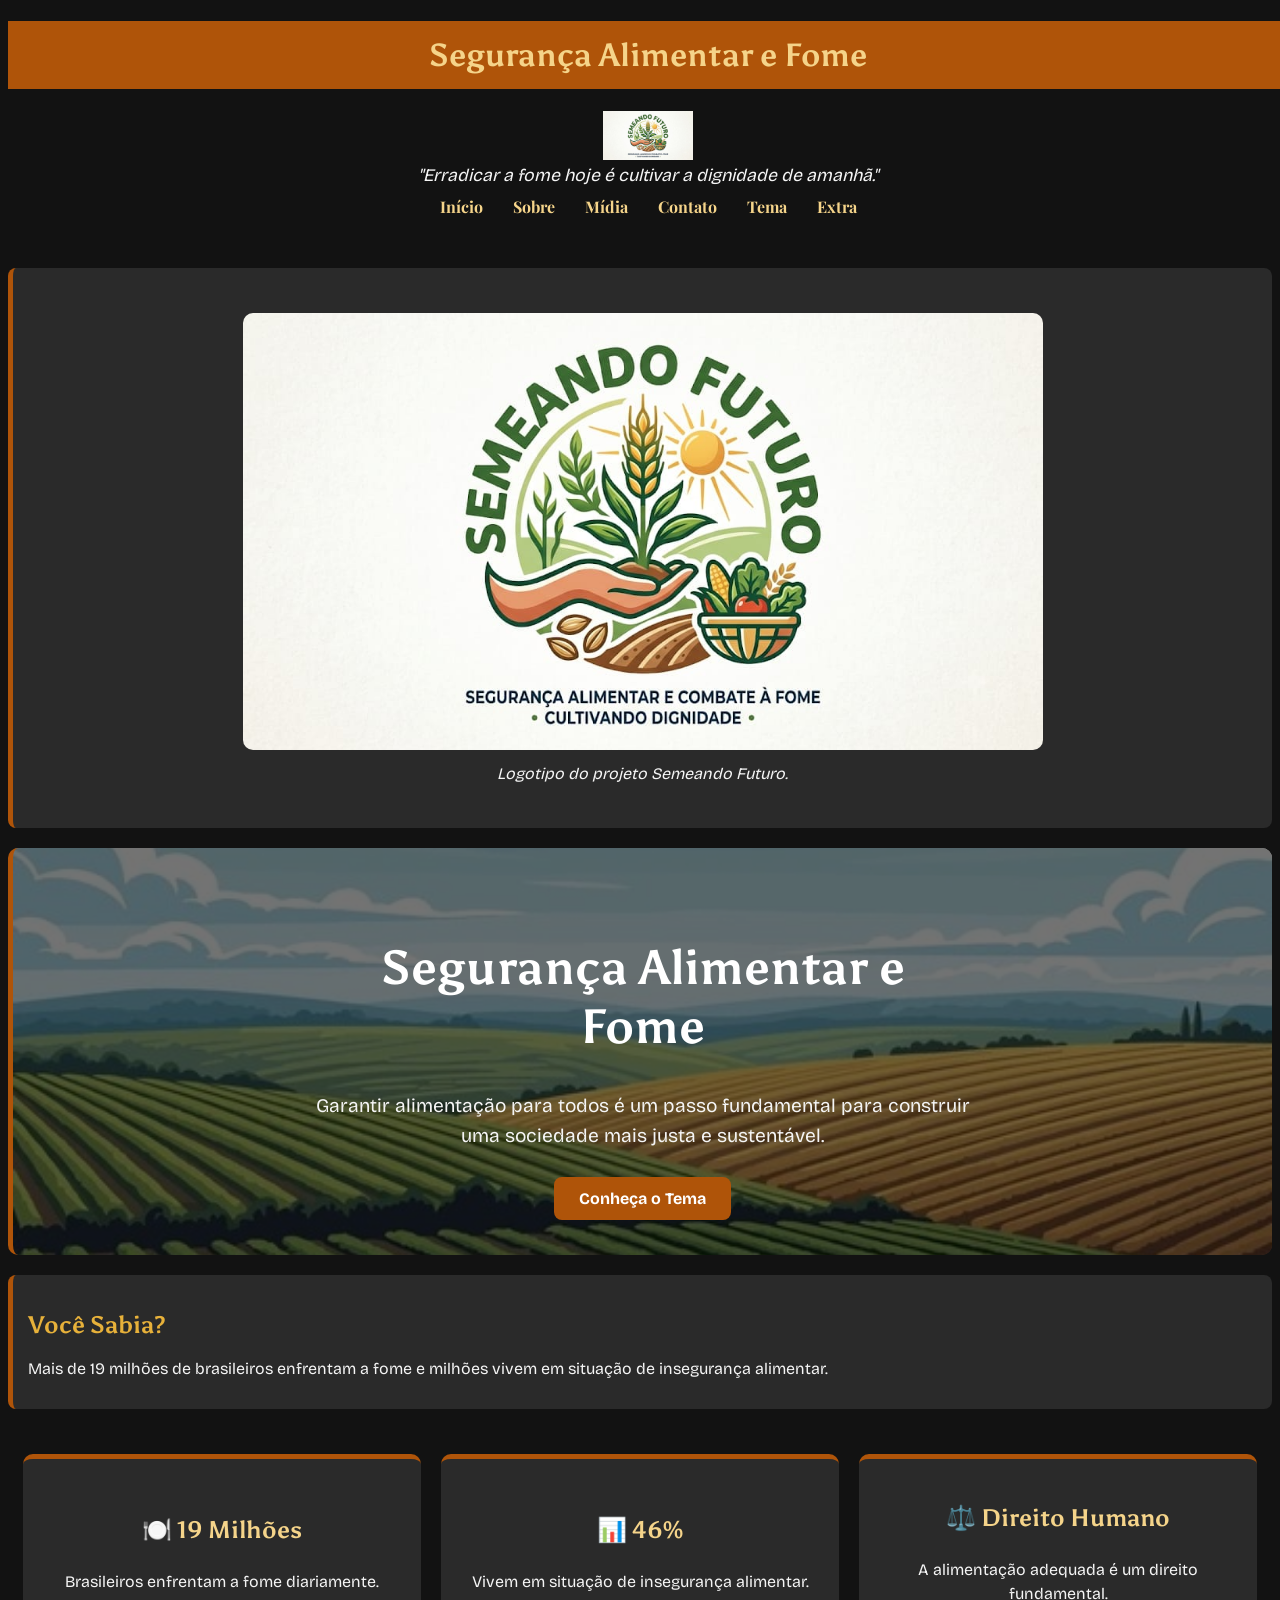
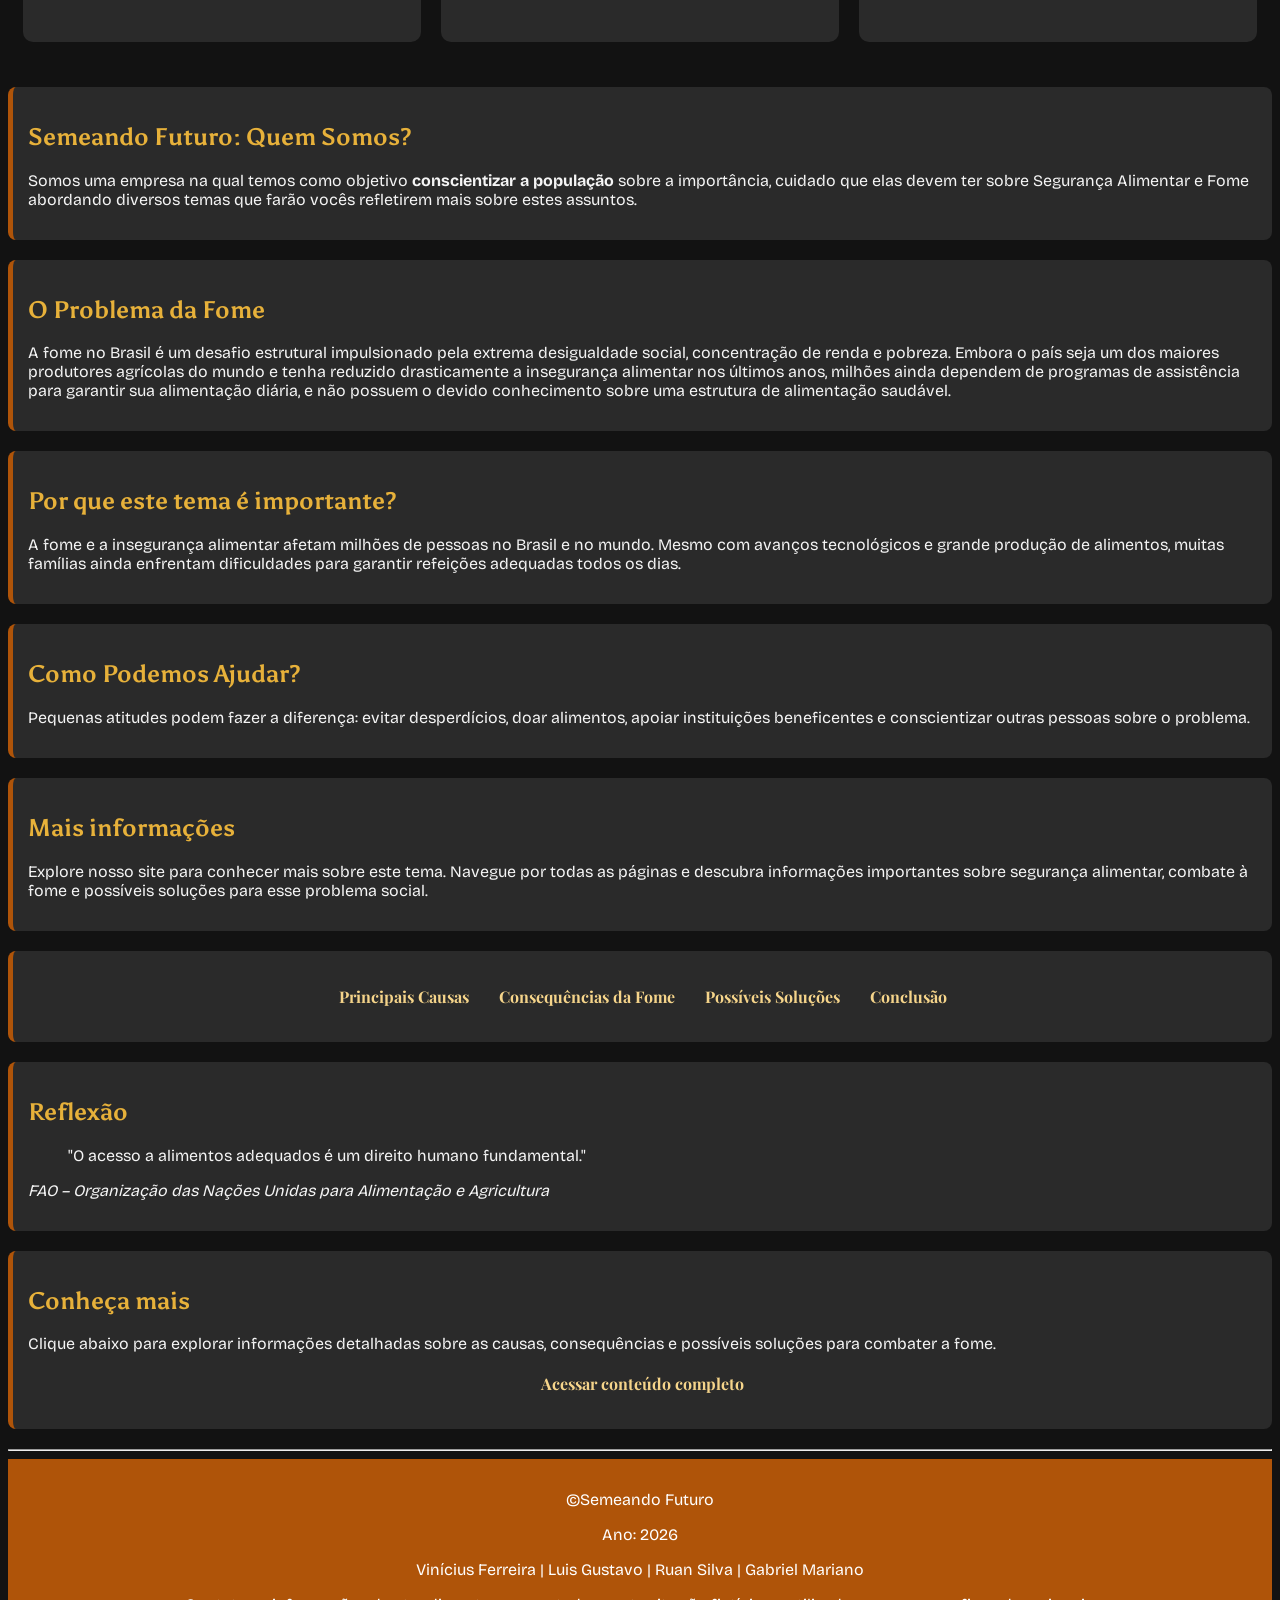
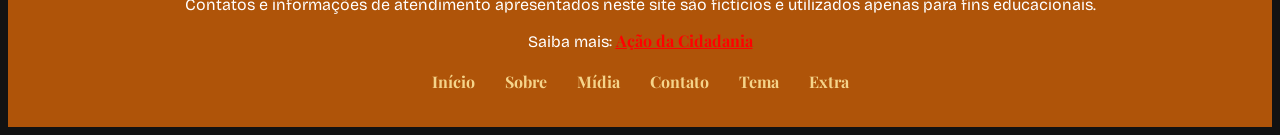
<file: index.html>
<!--blockquote com sitação de fonte real -->
<!doctype html>
<html lang="pt-BR">
  <head>
    <meta charset="UTF-8" />
    <meta name="viewport" content="width=device-width, initial-scale=1.0" />
    <title>Home(Pagina inicial)</title>
    <link rel="icon" href="imagens/favicon.png" />
    <link rel="stylesheet" href="css/style.css" />
    <link rel="preconnect" href="https://fonts.googleapis.com" />
    <link rel="preconnect" href="https://fonts.gstatic.com" crossorigin />

    <link
      href="https://fonts.googleapis.com/css2?family=Asul:wght@400;700&family=Bricolage+Grotesque:wght@400;500;600;700&family=Playfair+Display:wght@400;600;700&display=swap"
      rel="stylesheet"
    />
  </head>

  <body class="home" id="topo">
    <header class="header-index">
      <h1>Segurança Alimentar e Fome</h1>
      <hr />
      <img
        src="imagens/logojpeg.jpeg"
        alt="Logo Semeando Futuro"
        width="50%"
        class="logo-central"
      />

      <p class="slogan">
        "Erradicar a fome hoje é cultivar a dignidade de amanhã."
      </p>

      <!-- MENU -->
      <nav>
        <ul>
          <li><a href="index.html">Início</a></li>
          <li><a href="sobre.html">Sobre</a></li>
          <li><a href="midia.html">Mídia</a></li>
          <li><a href="contato.html">Contato</a></li>
          <li><a href="tema.html">Tema</a></li>
          <li><a href="extra.html">Extra</a></li>
        </ul>
      </nav>
    </header>
    <section>
      <figure>
        <img src="imagens/logojpeg.jpeg" alt="Logo do projeto" />
        <figcaption>Logotipo do projeto Semeando Futuro.</figcaption>
      </figure>
    </section>
    <section class="hero">
      <div class="hero-conteudo">
        <h1>Segurança Alimentar e Fome</h1>

        <p>
          Garantir alimentação para todos é um passo fundamental para construir
          uma sociedade mais justa e sustentável.
        </p>

        <a href="tema.html" class="btn-hero"> Conheça o Tema </a>
      </div>
    </section>

    <section class="curiosidade-destaque">
      <h2>Você Sabia?</h2>

      <p>
        Mais de 19 milhões de brasileiros enfrentam a fome e milhões vivem em
        situação de insegurança alimentar.
      </p>
    </section>
    <section class="cards-destaque">
      <div class="card">
        <h3>🍽️ 19 Milhões</h3>
        <p>Brasileiros enfrentam a fome diariamente.</p>
      </div>

      <div class="card">
        <h3>📊 46%</h3>
        <p>Vivem em situação de insegurança alimentar.</p>
      </div>

      <div class="card">
        <h3>⚖️ Direito Humano</h3>
        <p>A alimentação adequada é um direito fundamental.</p>
      </div>
    </section>
    <main>
      <section>
        <h2>Semeando Futuro: Quem Somos?</h2>
        <p>
          Somos uma empresa na qual temos como objetivo
          <strong>conscientizar a população</strong> sobre a importância,
          cuidado que elas devem ter sobre Segurança Alimentar e Fome abordando
          diversos temas que farão vocês refletirem mais sobre estes assuntos.
        </p>
      </section>

      <section>
        <h2>O Problema da Fome</h2>
        <p>
          A fome no Brasil é um desafio estrutural impulsionado pela extrema
          desigualdade social, concentração de renda e pobreza. Embora o país
          seja um dos maiores produtores agrícolas do mundo e tenha reduzido
          drasticamente a insegurança alimentar nos últimos anos, milhões ainda
          dependem de programas de assistência para garantir sua alimentação
          diária, e não possuem o devido conhecimento sobre uma estrutura de
          alimentação saudável.
        </p>
      </section>
      <section>
        <h2>Por que este tema é importante?</h2>

        <p>
          A fome e a insegurança alimentar afetam milhões de pessoas no Brasil e
          no mundo. Mesmo com avanços tecnológicos e grande produção de
          alimentos, muitas famílias ainda enfrentam dificuldades para garantir
          refeições adequadas todos os dias.
        </p>
      </section>
      <section>
        <h2>Como Podemos Ajudar?</h2>

        <p>
          Pequenas atitudes podem fazer a diferença: evitar desperdícios, doar
          alimentos, apoiar instituições beneficentes e conscientizar outras
          pessoas sobre o problema.
        </p>
      </section>

      <section>
        <h2>Mais informações</h2>
        <p>
          Explore nosso site para conhecer mais sobre este tema. Navegue por
          todas as páginas e descubra informações importantes sobre segurança
          alimentar, combate à fome e possíveis soluções para esse problema
          social.
        </p>
      </section>

      <section>
        <nav>
          <ul>
            <li><a href="tema.html#causas">Principais Causas</a></li>
            <li><a href="tema.html#consequencias">Consequências da Fome</a></li>
            <li><a href="tema.html#solucoes">Possíveis Soluções</a></li>
            <li><a href="tema.html#conclusao">Conclusão</a></li>
          </ul>
        </nav>
      </section>
      <section>
        <h2>Reflexão</h2>

        <blockquote cite="https://www.fao.org">
          "O acesso a alimentos adequados é um direito humano fundamental."
        </blockquote>

        <p>
          <cite
            >FAO – Organização das Nações Unidas para Alimentação e
            Agricultura</cite
          >
        </p>
      </section>
      <section>
        <h2>Conheça mais</h2>

        <p>
          Clique abaixo para explorar informações detalhadas sobre as causas,
          consequências e possíveis soluções para combater a fome.
        </p>
        <nav>
          <ul>
            <li>
              <a href="tema.html">Acessar conteúdo completo</a>
            </li>
          </ul>
        </nav>
      </section>
    </main>

    <hr />
    <footer>
      <p>&copy;Semeando Futuro</p>
      <p>Ano: 2026</p>
      <p>Vinícius Ferreira | Luis Gustavo | Ruan Silva | Gabriel Mariano</p>
      <p>
        Contatos e informações de atendimento apresentados neste site são
        fictícios e utilizados apenas para fins educacionais.
      </p>
      <p>
        Saiba mais:
        <a
          href="https://www.acaodacidadania.org.br/"
          target="_blank"
          rel="noopener noreferrer"
          class="link-externo"
        >
          Ação da Cidadania
        </a>
      </p>
      <nav>
        <ul>
          <li><a href="index.html">Início</a></li>
          <li><a href="sobre.html">Sobre</a></li>
          <li><a href="midia.html">Mídia</a></li>
          <li><a href="contato.html">Contato</a></li>
          <li><a href="tema.html">Tema</a></li>
          <li><a href="extra.html">Extra</a></li>
        </ul>
      </nav>
    </footer>
  </body>
</html>
</file>
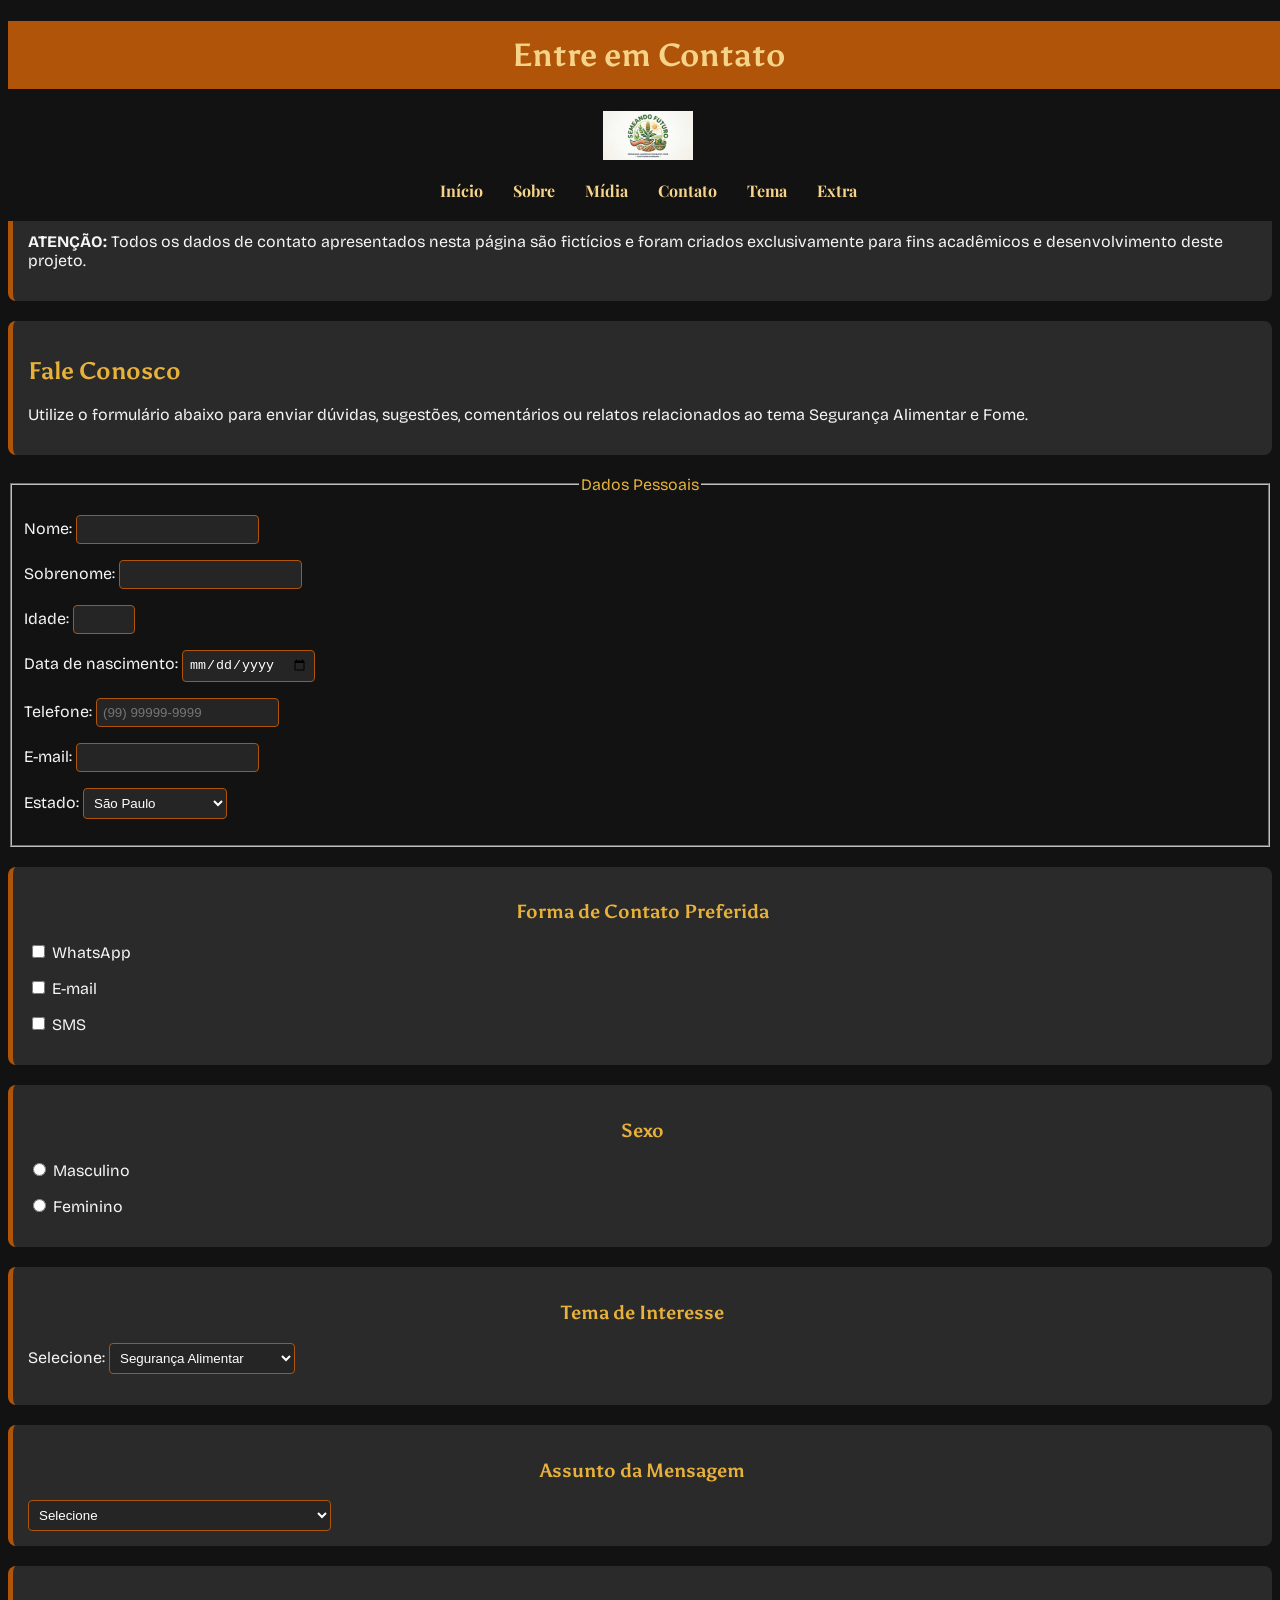
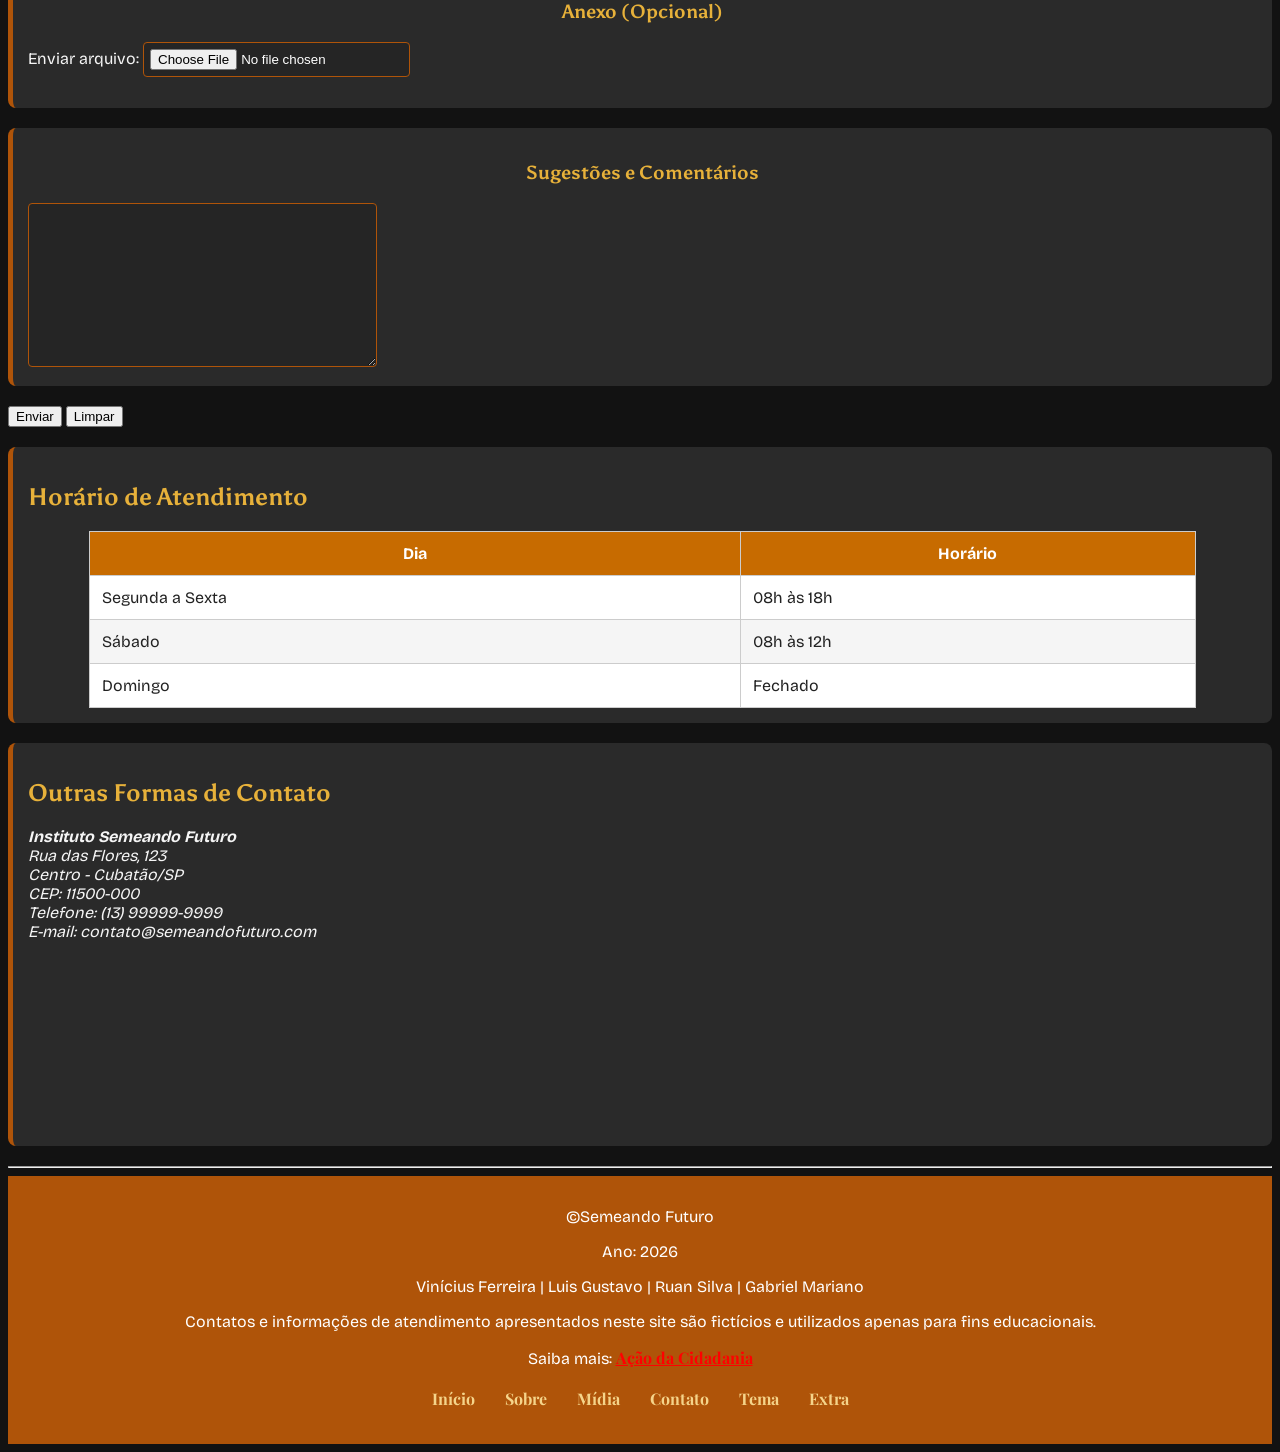
<file: contato.html>
<!--aviso de dados ficticios, campos obrigatorios-->
<!--focus e outline destacado ,iframe google maps com titulo, tabela com horario de atendimento -->
<!doctype html>
<html lang="pt-BR">
  <head>
    <meta charset="UTF-8" />
    <meta name="viewport" content="width=device-width, initial-scale=1.0" />
    <meta name="author" content="Vinícius F" />
    <title>📞 Contato</title>
    <link rel="icon" href="imagens/favicon.png" />
    <link rel="stylesheet" href="css/style.css" />
    <link rel="preconnect" href="https://fonts.googleapis.com" />
    <link rel="preconnect" href="https://fonts.gstatic.com" crossorigin />

    <link
      href="https://fonts.googleapis.com/css2?family=Asul:wght@400;700&family=Bricolage+Grotesque:wght@400;500;600;700&family=Playfair+Display:wght@400;600;700&display=swap"
      rel="stylesheet"
    />
  </head>

  <body>
    <header>
      <h1>Entre em Contato</h1>
      <hr />
      <img
        src="imagens/logojpeg.jpeg"
        alt="Logo Semeando Futuro"
        width="50%"
        class="logo-central"
      />
      <hr />

      <nav>
        <ul>
          <li><a href="index.html">Início</a></li>
          <li><a href="sobre.html">Sobre</a></li>
          <li><a href="midia.html">Mídia</a></li>
          <li><a href="contato.html">Contato</a></li>
          <li><a href="tema.html">Tema</a></li>
          <li><a href="extra.html">Extra</a></li>
        </ul>
      </nav>
    </header>

    <main>
      <section>
        <h2>Aviso Importante</h2>

        <p>
          <strong>ATENÇÃO: </strong>Todos os dados de contato apresentados nesta
          página são fictícios e foram criados exclusivamente para fins
          acadêmicos e desenvolvimento deste projeto.
        </p>
      </section>
      <section>
        <h2>Fale Conosco</h2>

        <p>
          Utilize o formulário abaixo para enviar dúvidas, sugestões,
          comentários ou relatos relacionados ao tema Segurança Alimentar e
          Fome.
        </p>
      </section>

      <form>
        <fieldset>
          <legend>Dados Pessoais</legend>

          <p>
            <label for="Input_Nome">Nome:</label>
            <input type="text" id="Input_Nome" name="nome" required />
          </p>

          <p>
            <label for="Input_sobreNome">Sobrenome:</label>
            <input type="text" id="Input_sobreNome" name="sobrenome" />
          </p>

          <p>
            <label for="Input_idade">Idade:</label>
            <input
              type="number"
              id="Input_idade"
              name="idade"
              min="5"
              max="100"
            />
          </p>
          <p>
            <label for="input-data">Data de nascimento:</label>

            <input type="date" id="input-data" name="dataNascimento" required />
          </p>
          <p>
            <label for="Input_tel">Telefone:</label>
            <input
              type="tel"
              id="Input_tel"
              name="telefone"
              placeholder="(99) 99999-9999"
              required
            />
          </p>

          <p>
            <label for="input_Email">E-mail:</label>
            <input type="email" id="input_Email" name="email" required />
          </p>

          <p>
            <label for="input-Estado">Estado:</label>

            <select name="estado" id="input-Estado">
              <option value="SP">São Paulo</option>
              <option value="RJ">Rio de Janeiro</option>
              <option value="MG">Minas Gerais</option>
              <option value="PR">Paraná</option>
              <option value="SC">Santa Catarina</option>
              <option value="RS">Rio Grande do Sul</option>
            </select>
          </p>
        </fieldset>

        <section>
          <h3>Forma de Contato Preferida</h3>

          <p>
            <input type="checkbox" id="input-whatsapp" />
            <label for="input-whatsapp">WhatsApp</label>
          </p>

          <p>
            <input type="checkbox" id="input-email" />
            <label for="input-email">E-mail</label>
          </p>

          <p>
            <input type="checkbox" id="input-sms" />
            <label for="input-sms">SMS</label>
          </p>
        </section>

        <section>
          <h3>Sexo</h3>

          <p>
            <input type="radio" id="masculino" name="sexo" required />
            <label for="masculino">Masculino</label>
          </p>

          <p>
            <input type="radio" id="feminino" name="sexo" required />
            <label for="feminino">Feminino</label>
          </p>
        </section>

        <section>
          <h3>Tema de Interesse</h3>

          <p>
            <label for="input-escolha">Selecione:</label>

            <select name="tema" id="input-escolha" required>
              <option value="seguranca">Segurança Alimentar</option>
              <option value="fome">Combate à Fome</option>
              <option value="desperdicio">Desperdício de Alimentos</option>
              <option value="bancos">Bancos de Alimentos</option>
              <option value="politicas">Políticas Públicas</option>
            </select>
          </p>
        </section>

        <section>
          <h3>Assunto da Mensagem</h3>

          <select id="assunto" name="assunto" required>
            <option value="">Selecione</option>
            <option value="duvida">Dúvida sobre Segurança Alimentar</option>
            <option value="sugestao">Sugestão de Conteúdo</option>
            <option value="relato">
              Relato sobre Fome ou Insegurança Alimentar
            </option>
            <option value="parceria">Proposta de Parceria</option>
            <option value="outro">Outro Assunto</option>
          </select>
        </section>

        <section>
          <h3>Anexo (Opcional)</h3>

          <p>
            <label for="input-arquivo">Enviar arquivo:</label>
            <input type="file" id="input-arquivo" name="arquivo" />
          </p>
        </section>

        <section>
          <h3>Sugestões e Comentários</h3>

          <textarea
            name="sugestao"
            id="input-sugestao"
            cols="40"
            rows="10"
            required
          ></textarea>
        </section>

        <input type="hidden" name="origem" value="Projeto_Semeando_Futuro" />

        <p>
          <button type="submit">Enviar</button>
          <button type="reset">Limpar</button>
        </p>
      </form>
      <section class="tabela-dados">
        <h2>Horário de Atendimento</h2>

        <table>
          <thead>
            <tr>
              <th>Dia</th>
              <th>Horário</th>
            </tr>
          </thead>

          <tbody>
            <tr>
              <td>Segunda a Sexta</td>
              <td>08h às 18h</td>
            </tr>

            <tr>
              <td>Sábado</td>
              <td>08h às 12h</td>
            </tr>

            <tr>
              <td>Domingo</td>
              <td>Fechado</td>
            </tr>
          </tbody>
        </table>
      </section>
      <section>
        <h2>Outras Formas de Contato</h2>

        <address>
          <strong>Instituto Semeando Futuro</strong><br />

          Rua das Flores, 123<br />
          Centro - Cubatão/SP<br />
          CEP: 11500-000<br />

          Telefone: (13) 99999-9999<br />
          E-mail: contato@semeandofuturo.com
        </address>
        <iframe
          title="Mapa da localização fictícia do Instituto Semeando Futuro"
          src="https://www.google.com/maps/embed?pb=!1m18!1m12!1m3!1d3654.580237731976!2d-46.42557468502073!3d-23.90563458455648!2m3!1f0!2f0!3f0!3m2!1i1024!2i768!4f13.1!3m3!1m2!1s0x94ce1c4021200001%3A0x88c42b109e25d2b7!2sIFSP%20-%20Campus%20Cubat%C3%A3o!5e0!3m2!1spt-BR!2sbr!4v1677000000000!5m2!1spt-BR!2sbr"
          frameborder="0"
        >
        </iframe>
      </section>
    </main>

    <hr />

    <footer>
      <p>&copy;Semeando Futuro</p>
      <p>Ano: 2026</p>
      <p>Vinícius Ferreira | Luis Gustavo | Ruan Silva | Gabriel Mariano</p>
      <p>
        Contatos e informações de atendimento apresentados neste site são
        fictícios e utilizados apenas para fins educacionais.
      </p>
      <p>
        Saiba mais:
        <a
          href="https://www.acaodacidadania.org.br/"
          target="_blank"
          rel="noopener noreferrer"
          class="link-externo"
        >
          Ação da Cidadania
        </a>
      </p>
      <nav>
        <ul>
          <li><a href="index.html">Início</a></li>
          <li><a href="sobre.html">Sobre</a></li>
          <li><a href="midia.html">Mídia</a></li>
          <li><a href="contato.html">Contato</a></li>
          <li><a href="tema.html">Tema</a></li>
          <li><a href="extra.html">Extra</a></li>
        </ul>
      </nav>
    </footer>
  </body>
</html>
</file>
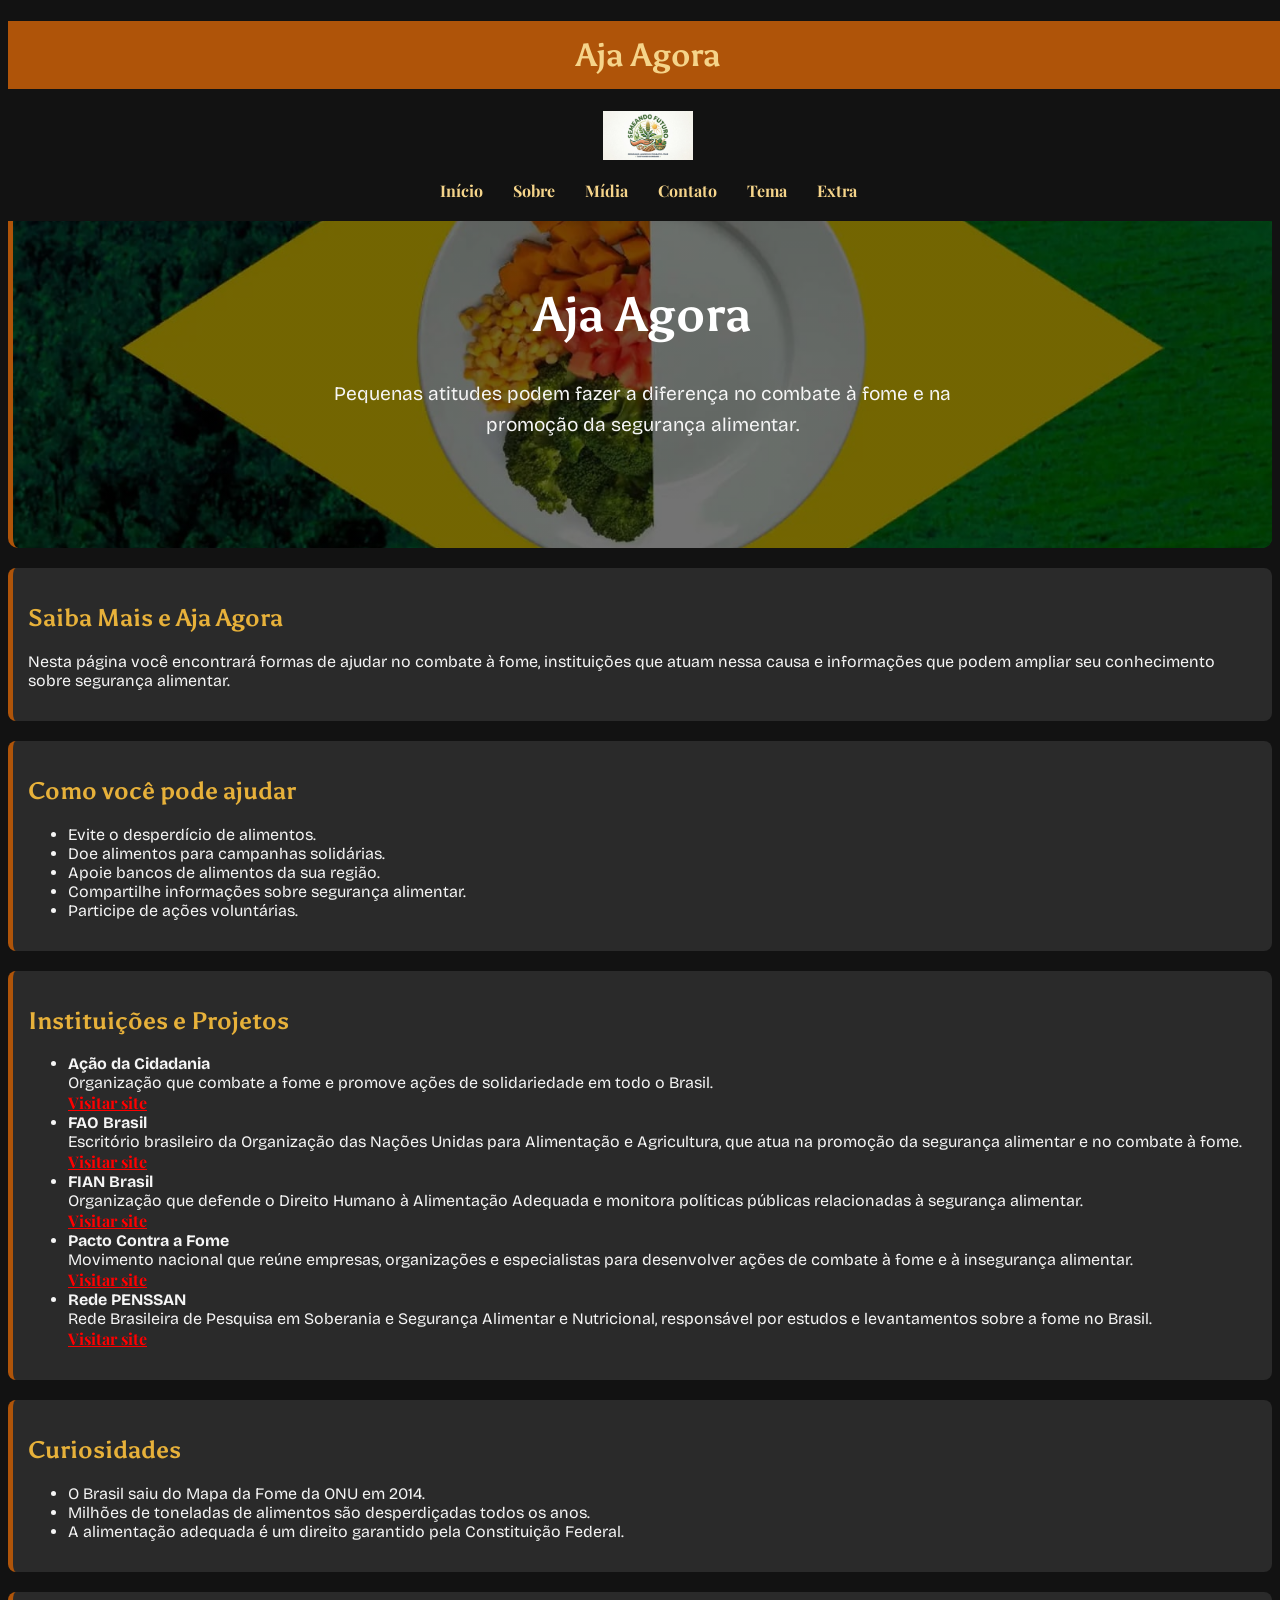
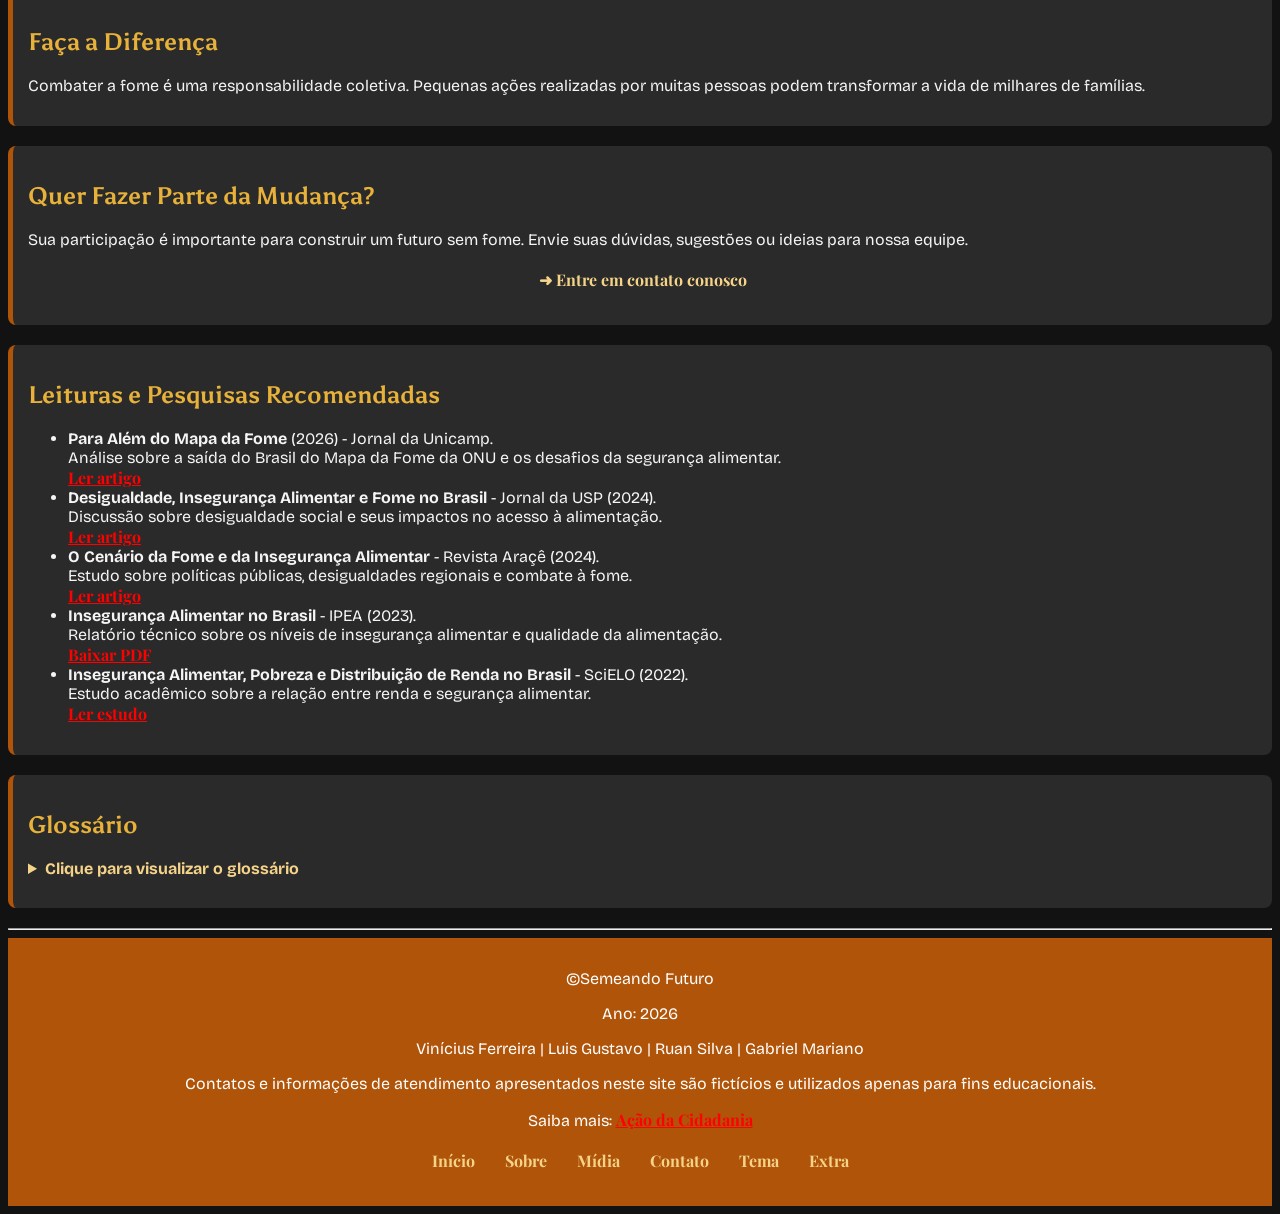
<file: extra.html>
<!-- details summary para glossario expansivel, -->
<!doctype html>
<html lang="pt-BR">
  <head>
    <meta charset="UTF-8" />
    <meta name="viewport" content="width=device-width, initial-scale=1.0" />
    <meta name="author" content="Vinícius F" />
    <title>&#128161; Extra &#128161;</title>
    <link rel="icon" href="imagens/favicon.png" />
    <link rel="stylesheet" href="css/style.css" />
    <link rel="preconnect" href="https://fonts.googleapis.com" />
    <link rel="preconnect" href="https://fonts.gstatic.com" crossorigin />

    <link
      href="https://fonts.googleapis.com/css2?family=Asul:wght@400;700&family=Bricolage+Grotesque:wght@400;500;600;700&family=Playfair+Display:wght@400;600;700&display=swap"
      rel="stylesheet"
    />
  </head>

  <body>
    <header>
      <h1>Aja Agora</h1>
      <hr />
      <img
        src="imagens/logojpeg.jpeg"
        alt="Logo Semeando Futuro"
        width="50%"
        class="logo-central"
      />
      <hr />

      <nav>
        <ul>
          <li><a href="index.html">Início</a></li>
          <li><a href="sobre.html">Sobre</a></li>
          <li><a href="midia.html">Mídia</a></li>
          <li><a href="contato.html">Contato</a></li>
          <li><a href="tema.html">Tema</a></li>
          <li><a href="extra.html">Extra</a></li>
        </ul>
      </nav>
    </header>
    <section class="hero hero-extra">
      <div class="hero-conteudo">
        <h1>Aja Agora</h1>

        <p>
          Pequenas atitudes podem fazer a diferença no combate à fome e na
          promoção da segurança alimentar.
        </p>
      </div>
    </section>
    <main>
      <section>
        <h2>Saiba Mais e Aja Agora</h2>

        <p>
          Nesta página você encontrará formas de ajudar no combate à fome,
          instituições que atuam nessa causa e informações que podem ampliar seu
          conhecimento sobre segurança alimentar.
        </p>
      </section>

      <section>
        <h2>Como você pode ajudar</h2>

        <ul>
          <li>Evite o desperdício de alimentos.</li>
          <li>Doe alimentos para campanhas solidárias.</li>
          <li>Apoie bancos de alimentos da sua região.</li>
          <li>Compartilhe informações sobre segurança alimentar.</li>
          <li>Participe de ações voluntárias.</li>
        </ul>
      </section>

      <section>
        <h2>Instituições e Projetos</h2>

        <ul>
          <li>
            <strong>Ação da Cidadania</strong><br />
            Organização que combate a fome e promove ações de solidariedade em
            todo o Brasil.
            <br />
            <a
              href="https://www.acaodacidadania.org.br/"
              target="_blank"
              rel="noopener noreferrer"
              class="link-externo"
            >
              Visitar site
            </a>
          </li>

          <li>
            <strong>FAO Brasil</strong><br />
            Escritório brasileiro da Organização das Nações Unidas para
            Alimentação e Agricultura, que atua na promoção da segurança
            alimentar e no combate à fome.
            <br />
            <a
              href="https://www.fao.org/brasil"
              target="_blank"
              rel="noopener noreferrer"
              class="link-externo"
            >
              Visitar site
            </a>
          </li>

          <li>
            <strong>FIAN Brasil</strong><br />
            Organização que defende o Direito Humano à Alimentação Adequada e
            monitora políticas públicas relacionadas à segurança alimentar.
            <br />
            <a
              href="https://fianbrasil.org.br"
              target="_blank"
              rel="noopener noreferrer"
              class="link-externo"
            >
              Visitar site
            </a>
          </li>

          <li>
            <strong>Pacto Contra a Fome</strong><br />
            Movimento nacional que reúne empresas, organizações e especialistas
            para desenvolver ações de combate à fome e à insegurança alimentar.
            <br />
            <a
              href="https://pactocontrafome.org/"
              target="_blank"
              rel="noopener noreferrer"
              class="link-externo"
            >
              Visitar site
            </a>
          </li>

          <li>
            <strong>Rede PENSSAN</strong><br />
            Rede Brasileira de Pesquisa em Soberania e Segurança Alimentar e
            Nutricional, responsável por estudos e levantamentos sobre a fome no
            Brasil.
            <br />
            <a
              href="https://redepenssan.org.br/"
              target="_blank"
              rel="noopener noreferrer"
              class="link-externo"
            >
              Visitar site
            </a>
          </li>
        </ul>
      </section>

      <section>
        <h2>Curiosidades</h2>

        <ul>
          <li>O Brasil saiu do Mapa da Fome da ONU em 2014.</li>
          <li>
            Milhões de toneladas de alimentos são desperdiçadas todos os anos.
          </li>
          <li>
            A alimentação adequada é um direito garantido pela Constituição
            Federal.
          </li>
        </ul>
      </section>

      <section>
        <h2>Faça a Diferença</h2>

        <p>
          Combater a fome é uma responsabilidade coletiva. Pequenas ações
          realizadas por muitas pessoas podem transformar a vida de milhares de
          famílias.
        </p>
      </section>

      <section>
        <h2>Quer Fazer Parte da Mudança?</h2>

        <p>
          Sua participação é importante para construir um futuro sem fome. Envie
          suas dúvidas, sugestões ou ideias para nossa equipe.
        </p>

        <nav>
          <ul>
            <li>
              <a href="contato.html">➜ Entre em contato conosco</a>
            </li>
          </ul>
        </nav>
      </section>
      <section>
        <h2>Leituras e Pesquisas Recomendadas</h2>

        <ul>
          <li>
            <strong>Para Além do Mapa da Fome</strong> (2026) - Jornal da
            Unicamp.<br />
            Análise sobre a saída do Brasil do Mapa da Fome da ONU e os desafios
            da segurança alimentar.
            <br />
            <a
              href="https://jornal.unicamp.br/artigo/2026/02/23/ivette-luna/para-alem-do-mapa-da-fome-o-brasil-em-dados-e-o-horizonte-da-seguranca-alimentar/"
              target="_blank"
              rel="noopener noreferrer"
              class="link-externo"
            >
              Ler artigo
            </a>
          </li>

          <li>
            <strong
              >Desigualdade, Insegurança Alimentar e Fome no Brasil</strong
            >
            - Jornal da USP (2024).
            <br />
            Discussão sobre desigualdade social e seus impactos no acesso à
            alimentação.
            <br />
            <a
              href="https://jornal.usp.br/artigos/desigualdade-inseguranca-alimentar-e-fome-no-brasil/"
              target="_blank"
              rel="noopener noreferrer"
              class="link-externo"
            >
              Ler artigo
            </a>
          </li>

          <li>
            <strong>O Cenário da Fome e da Insegurança Alimentar</strong> -
            Revista Araçê (2024).
            <br />
            Estudo sobre políticas públicas, desigualdades regionais e combate à
            fome.
            <br />
            <a
              href="https://periodicos.newsciencepubl.com/arace/article/view/9902"
              target="_blank"
              rel="noopener noreferrer"
              class="link-externo"
            >
              Ler artigo
            </a>
          </li>

          <li>
            <strong>Insegurança Alimentar no Brasil</strong> - IPEA (2023).
            <br />
            Relatório técnico sobre os níveis de insegurança alimentar e
            qualidade da alimentação.
            <br />
            <a
              href="https://repositorio.ipea.gov.br/bitstreams/2ea8fbb6-b63a-4a4d-a30d-01775fcdb7b8/download"
              target="_blank"
              rel="noopener noreferrer"
              class="link-externo"
            >
              Baixar PDF
            </a>
          </li>

          <li>
            <strong
              >Insegurança Alimentar, Pobreza e Distribuição de Renda no
              Brasil</strong
            >
            - SciELO (2022).
            <br />
            Estudo acadêmico sobre a relação entre renda e segurança alimentar.
            <br />
            <a
              href="https://www.scielo.br/j/resr/a/W9DRqD5GVNYQYgNck47nz5B/?lang=pt"
              target="_blank"
              rel="noopener noreferrer"
              class="link-externo"
            >
              Ler estudo
            </a>
          </li>
        </ul>
      </section>
      <section class="tabela-dados">
        <h2>Glossário</h2>

        <details>
          <summary>Clique para visualizar o glossário</summary>

          <table>
            <thead>
              <tr>
                <th>Termo</th>
                <th>Definição</th>
              </tr>
            </thead>

            <tbody>
              <tr>
                <td>Fome</td>
                <td>
                  Situação em que uma pessoa não possui acesso suficiente a
                  alimentos para suprir suas necessidades básicas.
                </td>
              </tr>

              <tr>
                <td>Segurança Alimentar</td>
                <td>
                  Direito de todos ao acesso regular e permanente a alimentos de
                  qualidade e em quantidade adequada.
                </td>
              </tr>

              <tr>
                <td>Insegurança Alimentar Leve</td>
                <td>
                  Preocupação ou incerteza quanto ao acesso futuro aos
                  alimentos.
                </td>
              </tr>

              <tr>
                <td>Insegurança Alimentar Moderada</td>
                <td>
                  Redução da qualidade ou da quantidade dos alimentos
                  consumidos.
                </td>
              </tr>

              <tr>
                <td>Insegurança Alimentar Grave</td>
                <td>Falta de alimentos, podendo resultar em fome.</td>
              </tr>

              <tr>
                <td>Banco de Alimentos</td>
                <td>
                  Instituição que arrecada, seleciona e distribui alimentos para
                  pessoas em situação de vulnerabilidade.
                </td>
              </tr>

              <tr>
                <td>Desperdício Alimentar</td>
                <td>
                  Perda ou descarte de alimentos que ainda poderiam ser
                  consumidos.
                </td>
              </tr>

              <tr>
                <td>Nutrição</td>
                <td>
                  Processo pelo qual o organismo obtém e utiliza nutrientes
                  essenciais para a vida.
                </td>
              </tr>
            </tbody>
            <tfoot>
              <tr>
                <td colspan="2">
                  Fonte: FAO, Rede PENSSAN e Ministério do Desenvolvimento
                  Social.
                </td>
              </tr>
            </tfoot>
          </table>
        </details>
      </section>
    </main>

    <hr />

    <footer>
      <p>&copy;Semeando Futuro</p>
      <p>Ano: 2026</p>
      <p>Vinícius Ferreira | Luis Gustavo | Ruan Silva | Gabriel Mariano</p>
      <p>
        Contatos e informações de atendimento apresentados neste site são
        fictícios e utilizados apenas para fins educacionais.
      </p>
      <p>
        Saiba mais:
        <a
          href="https://www.acaodacidadania.org.br/"
          target="_blank"
          rel="noopener noreferrer"
          class="link-externo"
        >
          Ação da Cidadania
        </a>
      </p>
      <nav>
        <ul>
          <li><a href="index.html">Início</a></li>
          <li><a href="sobre.html">Sobre</a></li>
          <li><a href="midia.html">Mídia</a></li>
          <li><a href="contato.html">Contato</a></li>
          <li><a href="tema.html">Tema</a></li>
          <li><a href="extra.html">Extra</a></li>
        </ul>
      </nav>
    </footer>
  </body>
</html>
</file>
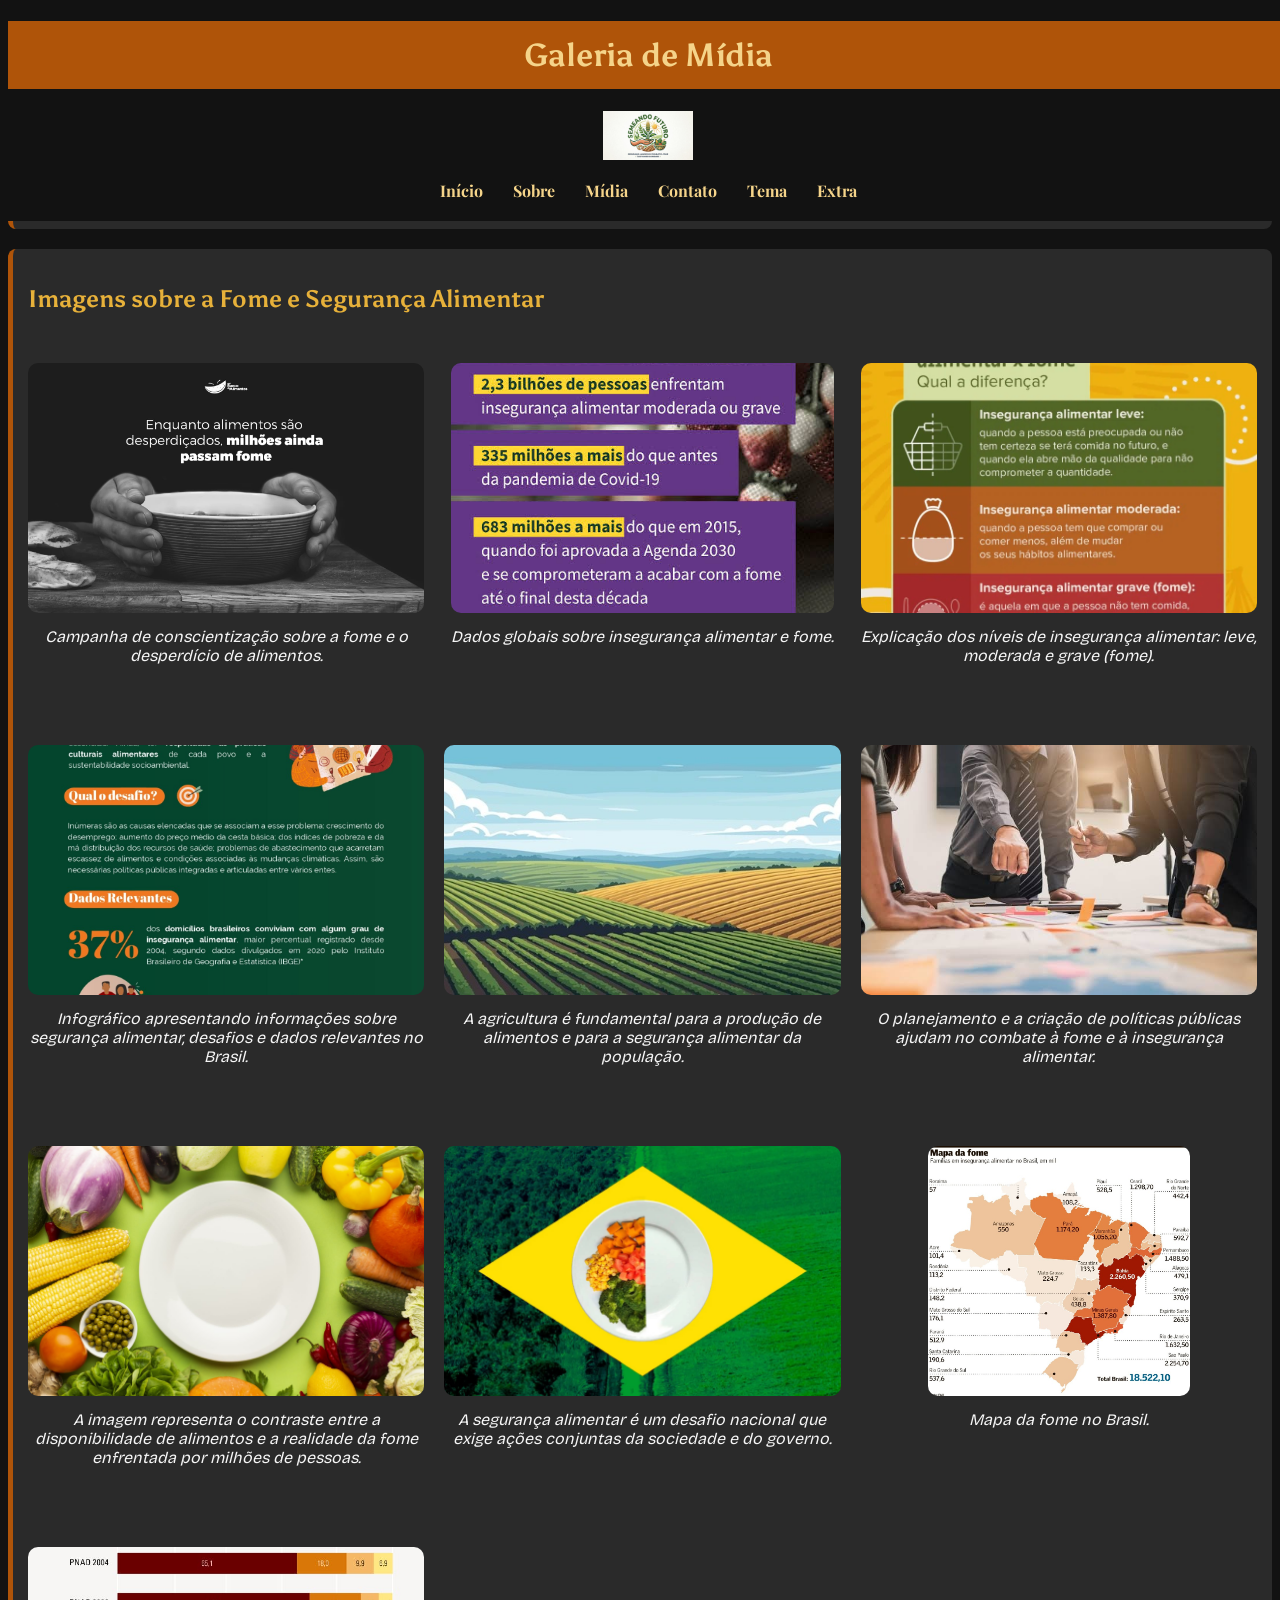
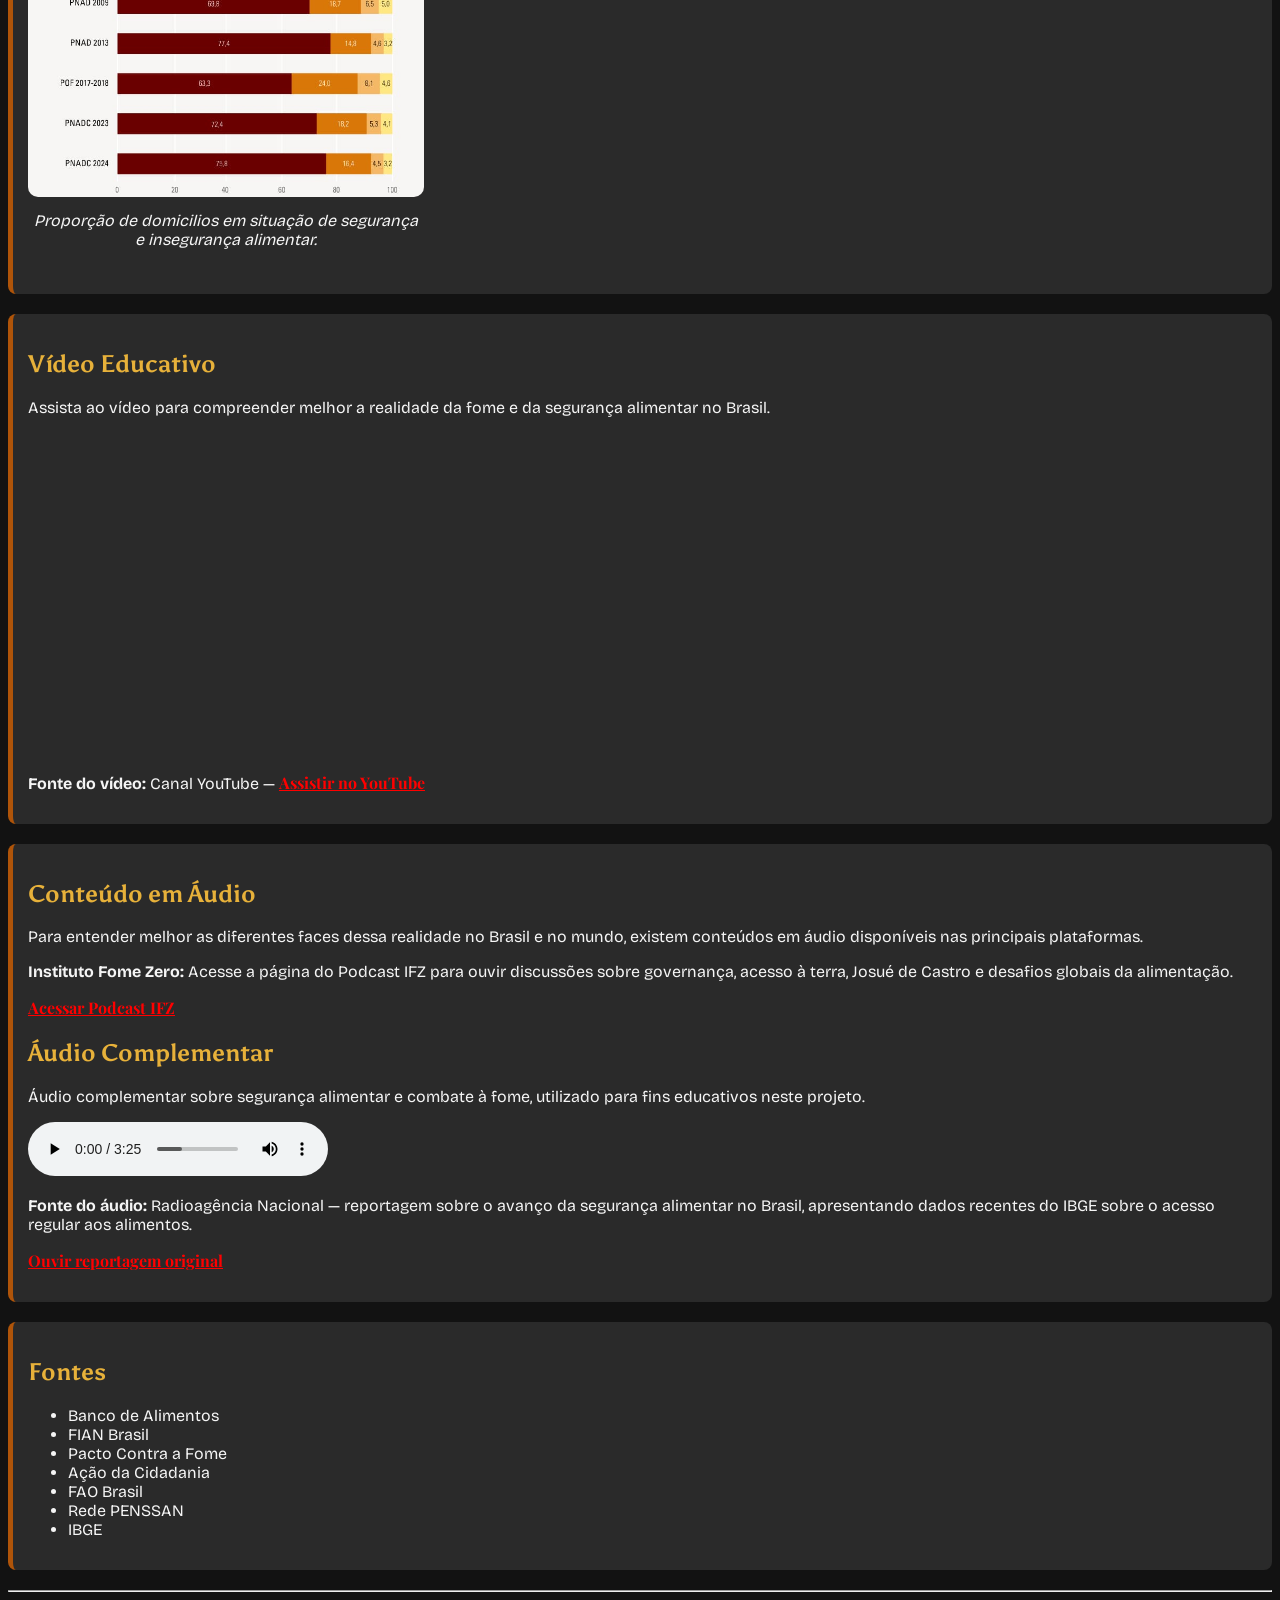
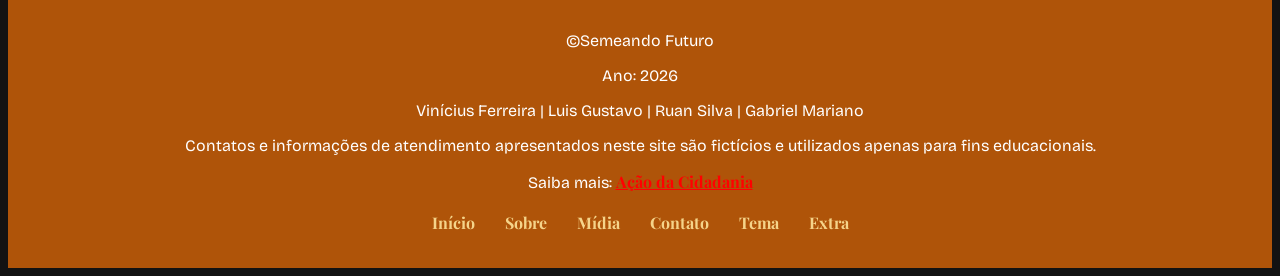
<file: midia.html>
<!--colocar audio -->
<!doctype html>
<html lang="pt-BR">
  <head>
    <meta charset="UTF-8" />
    <meta name="viewport" content="width=device-width, initial-scale=1.0" />
    <meta name="author" content="Vinícius F" />
    <title>&#128241; Mídias &#128241;</title>
    <link rel="icon" href="imagens/favicon.png" />
    <link rel="stylesheet" href="css/style.css" />
    <link rel="preconnect" href="https://fonts.googleapis.com" />
    <link rel="preconnect" href="https://fonts.gstatic.com" crossorigin />

    <link
      href="https://fonts.googleapis.com/css2?family=Asul:wght@400;700&family=Bricolage+Grotesque:wght@400;500;600;700&family=Playfair+Display:wght@400;600;700&display=swap"
      rel="stylesheet"
    />
  </head>
  <body>
    <header>
      <h1>Galeria de Mídia</h1>
      <hr />
      <img
        src="imagens/logojpeg.jpeg"
        alt="Logo Semeando Futuro"
        width="50%"
        class="logo-central"
      />
      <hr />
      <nav>
        <ul>
          <li><a href="index.html">Início</a></li>
          <li><a href="sobre.html">Sobre</a></li>
          <li><a href="midia.html">Mídia</a></li>
          <li><a href="contato.html">Contato</a></li>
          <li><a href="tema.html">Tema</a></li>
          <li><a href="extra.html">Extra</a></li>
        </ul>
      </nav>
    </header>
    <main>
      <section>
        <p>
          Nesta página apresentamos imagens que ajudam a compreender a realidade
          da fome e da insegurança alimentar no Brasil e no mundo.
        </p>
      </section>

      <section>
        <h2>Imagens sobre a Fome e Segurança Alimentar</h2>

        <div class="galeria">
          <figure>
            <picture>
              <source
                media="(max-width: 768px)"
                srcset="imagens/galeria/imagem1.jpeg"
              />

              <img
                src="imagens/galeria/imagem1.jpeg"
                alt="Campanha contra a fome mostrando uma tigela vazia"
              />
            </picture>

            <figcaption>
              Campanha de conscientização sobre a fome e o desperdício de
              alimentos.
            </figcaption>
          </figure>

          <figure>
            <img
              src="imagens/galeria/imagem2.jpeg"
              alt="Dados sobre a fome no mundo"
            />
            <figcaption>
              Dados globais sobre insegurança alimentar e fome.
            </figcaption>
          </figure>
          <figure>
            <img
              src="imagens/galeria/imagem3.jpeg"
              alt="Diferenças entre os níveis de insegurança alimentar"
              width="500"
            />
            <figcaption>
              Explicação dos níveis de insegurança alimentar: leve, moderada e
              grave (fome).
            </figcaption>
          </figure>
          <figure>
            <img
              src="imagens/galeria/imagem4.jpeg"
              alt="Infográfico sobre segurança alimentar"
              width="400"
            />
            <figcaption>
              Infográfico apresentando informações sobre segurança alimentar,
              desafios e dados relevantes no Brasil.
            </figcaption>
          </figure>
          <figure>
            <img src="imagens/galeria/imagem5.jpeg" alt="Plantação agrícola" />
            <figcaption>
              A agricultura é fundamental para a produção de alimentos e para a
              segurança alimentar da população.
            </figcaption>
          </figure>

          <figure>
            <img
              src="imagens/galeria/imagem6.jpeg"
              alt="Equipe planejando ações"
            />
            <figcaption>
              O planejamento e a criação de políticas públicas ajudam no combate
              à fome e à insegurança alimentar.
            </figcaption>
          </figure>

          <figure>
            <img
              src="imagens/galeria/imagem7.jpeg"
              alt="Prato vazio cercado por alimentos"
            />
            <figcaption>
              A imagem representa o contraste entre a disponibilidade de
              alimentos e a realidade da fome enfrentada por milhões de pessoas.
            </figcaption>
          </figure>

          <figure>
            <img
              src="imagens/galeria/imagem8.jpeg"
              alt="Segurança alimentar no Brasil"
            />
            <figcaption>
              A segurança alimentar é um desafio nacional que exige ações
              conjuntas da sociedade e do governo.
            </figcaption>
          </figure>

          <figure>
            <img
              src="imagens/galeria/imagem9.jpeg"
              alt="Segurança alimentar no Brasil"
            />
            <figcaption>Mapa da fome no Brasil.</figcaption>
          </figure>

          <figure>
            <img
              src="imagens/galeria/imagem10.jpeg"
              alt="Segurança alimentar no Brasil"
            />
            <figcaption>
              Proporção de domicilios em situação de segurança e insegurança
              alimentar.
            </figcaption>
          </figure>
        </div>
      </section>
      <section>
        <h2>Vídeo Educativo</h2>

        <p>
          Assista ao vídeo para compreender melhor a realidade da fome e da
          segurança alimentar no Brasil.
        </p>

        <iframe
          width="560"
          height="315"
          src="https://www.youtube.com/embed/1Tqe-GSPFJ0"
          title="Vídeo sobre Segurança Alimentar e Fome"
          allow="
            accelerometer;
            autoplay;
            clipboard-write;
            encrypted-media;
            gyroscope;
            picture-in-picture;
          "
          allowfullscreen
        >
        </iframe>
        <p>
          <strong>Fonte do vídeo:</strong>
          Canal YouTube —
          <a
            href="https://youtu.be/1Tqe-GSPFJ0"
            target="_blank"
            rel="noopener noreferrer"
            class="link-externo"
          >
            Assistir no YouTube
          </a>
        </p>
      </section>
      <section>
        <h2>Conteúdo em Áudio</h2>

        <p>
          Para entender melhor as diferentes faces dessa realidade no Brasil e
          no mundo, existem conteúdos em áudio disponíveis nas principais
          plataformas.
        </p>

        <p>
          <strong>Instituto Fome Zero:</strong>
          Acesse a página do Podcast IFZ para ouvir discussões sobre governança,
          acesso à terra, Josué de Castro e desafios globais da alimentação.
        </p>

        <p>
          <a
            href="https://ifz.org.br/podcast/"
            target="_blank"
            rel="noopener noreferrer"
            class="link-externo"
          >
            Acessar Podcast IFZ
          </a>
        </p>
        <h2>Áudio Complementar</h2>

        <p>
          Áudio complementar sobre segurança alimentar e combate à fome,
          utilizado para fins educativos neste projeto.
        </p>

        <audio controls>
          <source src="Áudio/aúdio.mp3" type="audio/mpeg" />
          Seu navegador não suporta o elemento de áudio.
        </audio>

        <p>
          <strong>Fonte do áudio:</strong> Radioagência Nacional — reportagem
          sobre o avanço da segurança alimentar no Brasil, apresentando dados
          recentes do IBGE sobre o acesso regular aos alimentos.
        </p>

        <p>
          <a
            href="https://agenciabrasil.ebc.com.br/radioagencia-nacional/direitos-humanos/audio/2025-10/seguranca-alimentar-avanca-e-brasil-segue-fora-do-mapa-da-fome"
            target="_blank"
            rel="noopener noreferrer"
            class="link-externo"
          >
            Ouvir reportagem original
          </a>
        </p>
      </section>
      <section>
        <h2>Fontes</h2>

        <ul>
          <li>Banco de Alimentos</li>
          <li>FIAN Brasil</li>
          <li>Pacto Contra a Fome</li>
          <li>Ação da Cidadania</li>
          <li>FAO Brasil</li>
          <li>Rede PENSSAN</li>
          <li>IBGE</li>
        </ul>
      </section>
    </main>
    <hr />
    <footer>
      <p>&copy;Semeando Futuro</p>
      <p>Ano: 2026</p>
      <p>Vinícius Ferreira | Luis Gustavo | Ruan Silva | Gabriel Mariano</p>
      <p>
        Contatos e informações de atendimento apresentados neste site são
        fictícios e utilizados apenas para fins educacionais.
      </p>
      <p>
        Saiba mais:
        <a
          href="https://www.acaodacidadania.org.br/"
          target="_blank"
          rel="noopener noreferrer"
          class="link-externo"
        >
          Ação da Cidadania
        </a>
      </p>
      <nav>
        <ul>
          <li><a href="index.html">Início</a></li>
          <li><a href="sobre.html">Sobre</a></li>
          <li><a href="midia.html">Mídia</a></li>
          <li><a href="contato.html">Contato</a></li>
          <li><a href="tema.html">Tema</a></li>
          <li><a href="extra.html">Extra</a></li>
        </ul>
      </nav>
    </footer>
  </body>
</html>
</file>
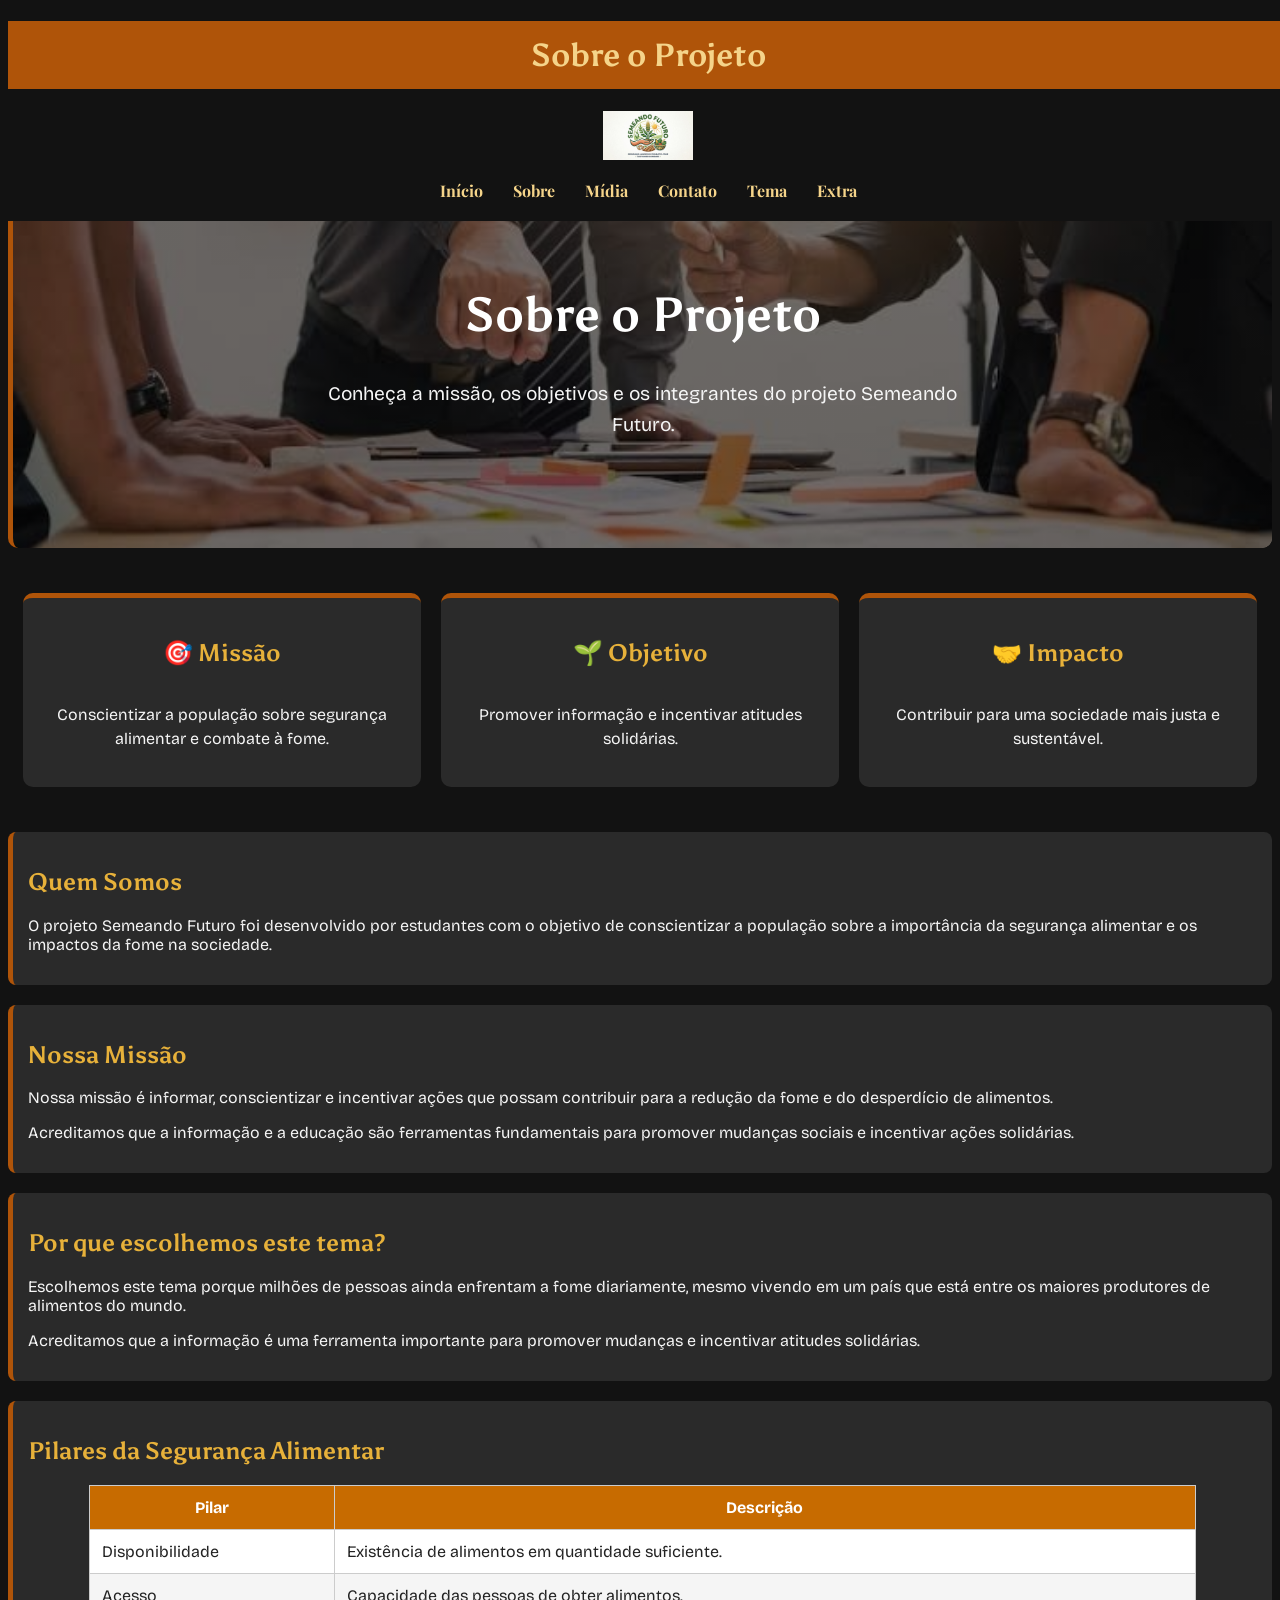
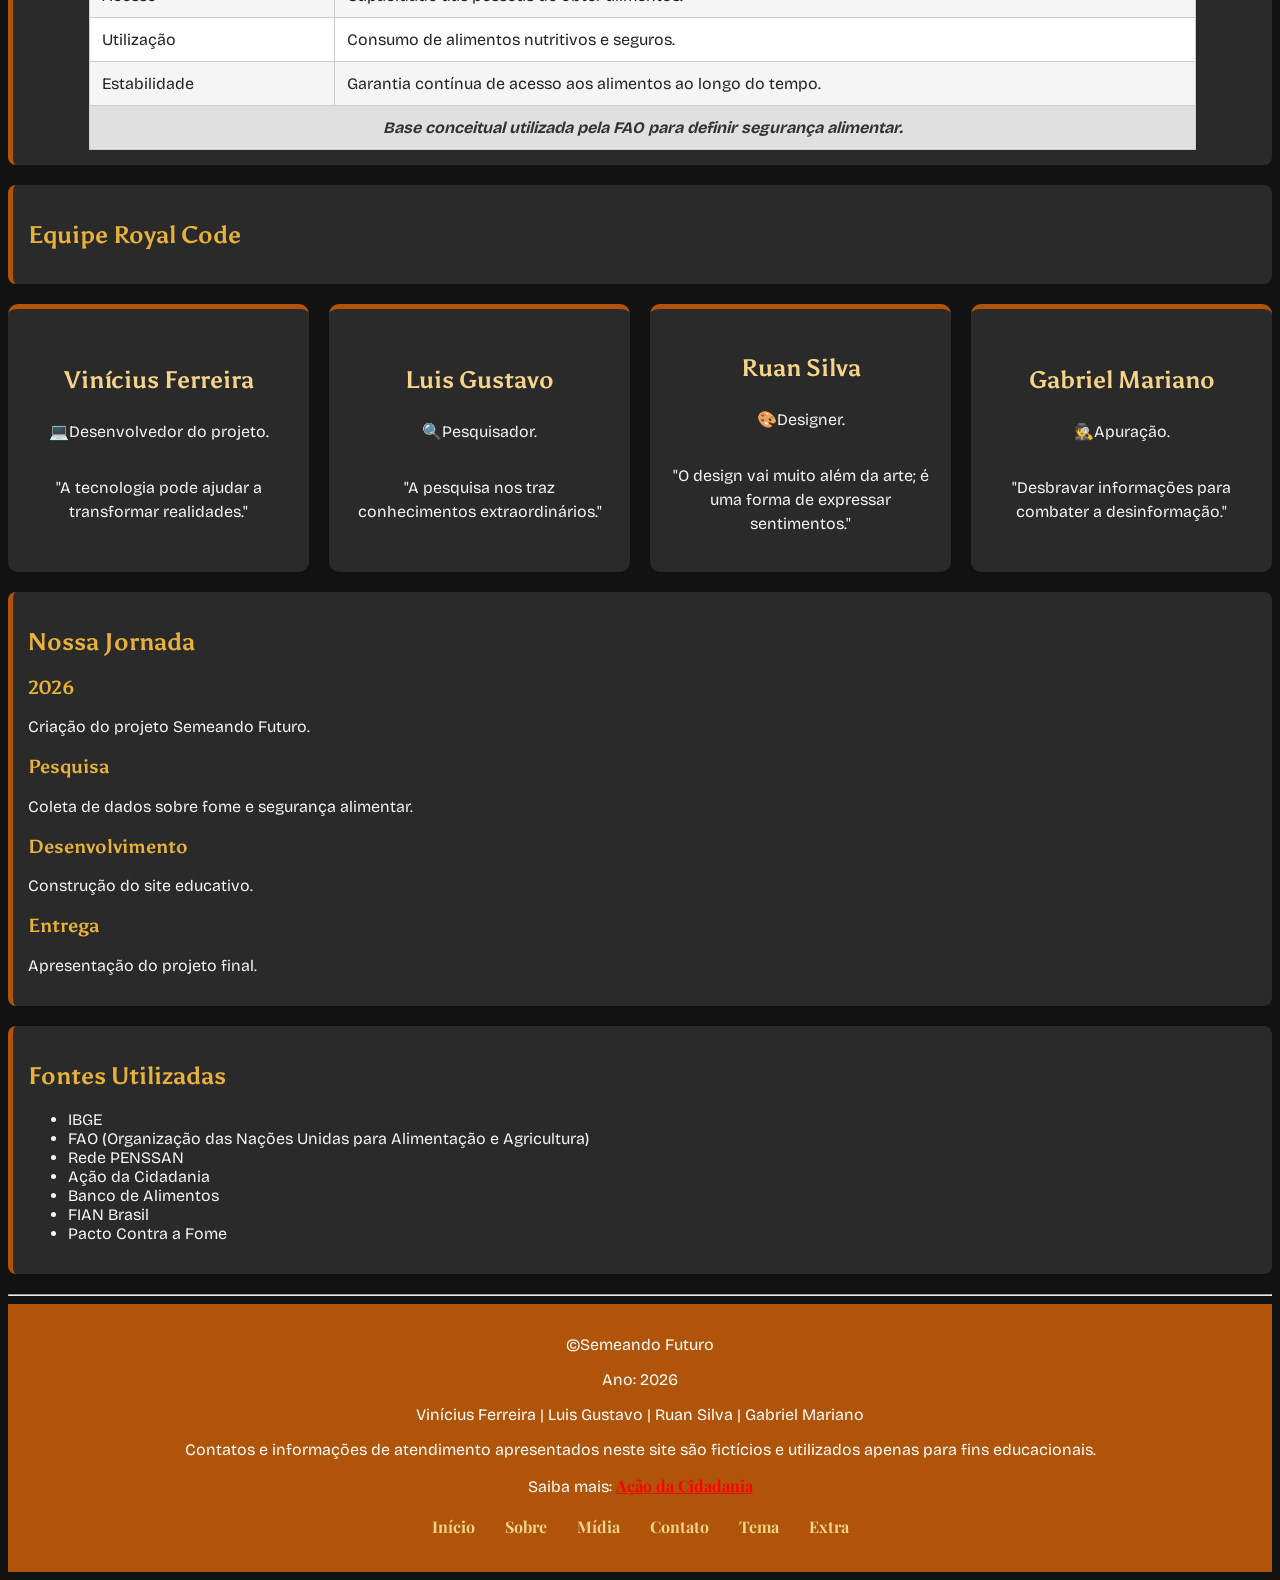
<file: sobre.html>
<!--tabela com dados reais , tabela com um colspan ,seção de linha do tempo-->
<!doctype html>
<html lang="pt-BR">
  <head>
    <meta charset="UTF-8" />
    <meta name="viewport" content="width=device-width, initial-scale=1.0" />
    <meta name="author" content="Vinícius F" />
    <title>💡 Sobre 💡</title>
    <link rel="icon" href="imagens/favicon.png" />
    <link rel="stylesheet" href="css/style.css" />
    <link rel="preconnect" href="https://fonts.googleapis.com" />
    <link rel="preconnect" href="https://fonts.gstatic.com" crossorigin />

    <link
      href="https://fonts.googleapis.com/css2?family=Asul:wght@400;700&family=Bricolage+Grotesque:wght@400;500;600;700&family=Playfair+Display:wght@400;600;700&display=swap"
      rel="stylesheet"
    />
  </head>
  <body>
    <header>
      <h1>Sobre o Projeto</h1>
      <hr />
      <img
        src="imagens/logojpeg.jpeg"
        alt="Logo Semeando Futuro"
        width="50%"
        class="logo-central"
      />
      <hr />
      <nav>
        <ul>
          <li><a href="index.html">Início</a></li>
          <li><a href="sobre.html">Sobre</a></li>
          <li><a href="midia.html">Mídia</a></li>
          <li><a href="contato.html">Contato</a></li>
          <li><a href="tema.html">Tema</a></li>
          <li><a href="extra.html">Extra</a></li>
        </ul>
      </nav>
    </header>
    <section class="hero hero-sobre">
      <div class="hero-conteudo">
        <h1>Sobre o Projeto</h1>

        <p>
          Conheça a missão, os objetivos e os integrantes do projeto Semeando
          Futuro.
        </p>
      </div>
    </section>
    <section class="cards-destaque">
      <div class="card">
        <h2>🎯 Missão</h2>
        <p>
          Conscientizar a população sobre segurança alimentar e combate à fome.
        </p>
      </div>

      <div class="card">
        <h2>🌱 Objetivo</h2>
        <p>Promover informação e incentivar atitudes solidárias.</p>
      </div>

      <div class="card">
        <h2>🤝 Impacto</h2>
        <p>Contribuir para uma sociedade mais justa e sustentável.</p>
      </div>
    </section>
    <section>
      <h2>Quem Somos</h2>

      <p>
        O projeto Semeando Futuro foi desenvolvido por estudantes com o objetivo
        de conscientizar a população sobre a importância da segurança alimentar
        e os impactos da fome na sociedade.
      </p>
    </section>

    <section>
      <h2>Nossa Missão</h2>

      <p>
        Nossa missão é informar, conscientizar e incentivar ações que possam
        contribuir para a redução da fome e do desperdício de alimentos.
      </p>
      <p>
        Acreditamos que a informação e a educação são ferramentas fundamentais
        para promover mudanças sociais e incentivar ações solidárias.
      </p>
    </section>

    <section>
      <h2>Por que escolhemos este tema?</h2>

      <p>
        Escolhemos este tema porque milhões de pessoas ainda enfrentam a fome
        diariamente, mesmo vivendo em um país que está entre os maiores
        produtores de alimentos do mundo.
      </p>

      <p>
        Acreditamos que a informação é uma ferramenta importante para promover
        mudanças e incentivar atitudes solidárias.
      </p>
    </section>
    <section class="tabela-dados">
      <h2>Pilares da Segurança Alimentar</h2>

      <table>
        <thead>
          <tr>
            <th>Pilar</th>
            <th>Descrição</th>
          </tr>
        </thead>

        <tbody>
          <tr>
            <td>Disponibilidade</td>
            <td>Existência de alimentos em quantidade suficiente.</td>
          </tr>

          <tr>
            <td>Acesso</td>
            <td>Capacidade das pessoas de obter alimentos.</td>
          </tr>

          <tr>
            <td>Utilização</td>
            <td>Consumo de alimentos nutritivos e seguros.</td>
          </tr>

          <tr>
            <td>Estabilidade</td>
            <td>
              Garantia contínua de acesso aos alimentos ao longo do tempo.
            </td>
          </tr>
        </tbody>

        <tfoot>
          <tr>
            <td colspan="2">
              Base conceitual utilizada pela FAO para definir segurança
              alimentar.
            </td>
          </tr>
        </tfoot>
      </table>
    </section>
    <section>
      <h2>Equipe Royal Code</h2>
    </section>
    <section class="cards-integrantes">
      <div class="card">
        <h3>Vinícius Ferreira</h3>
        <p>&#128187;Desenvolvedor do projeto.</p>
        <p>"A tecnologia pode ajudar a transformar realidades."</p>
      </div>

      <div class="card">
        <h3>Luis Gustavo</h3>
        <p>&#128269;Pesquisador.</p>
        <p>"A pesquisa nos traz conhecimentos extraordinários."</p>
      </div>

      <div class="card">
        <h3>Ruan Silva</h3>
        <p>&#127912;Designer.</p>
        <p>
          "O design vai muito além da arte; é uma forma de expressar
          sentimentos."
        </p>
      </div>

      <div class="card">
        <h3>Gabriel Mariano</h3>
        <p>&#128373;Apuração.</p>
        <p>"Desbravar informações para combater a desinformação."</p>
      </div>
    </section>

    <section class="linha-tempo">
      <h2>Nossa Jornada</h2>

      <div class="evento">
        <h3>2026</h3>
        <p>Criação do projeto Semeando Futuro.</p>
      </div>

      <div class="evento">
        <h3>Pesquisa</h3>
        <p>Coleta de dados sobre fome e segurança alimentar.</p>
      </div>

      <div class="evento">
        <h3>Desenvolvimento</h3>
        <p>Construção do site educativo.</p>
      </div>

      <div class="evento">
        <h3>Entrega</h3>
        <p>Apresentação do projeto final.</p>
      </div>
    </section>

    <section>
      <h2>Fontes Utilizadas</h2>

      <ul>
        <li>IBGE</li>
        <li>
          FAO (Organização das Nações Unidas para Alimentação e Agricultura)
        </li>
        <li>Rede PENSSAN</li>
        <li>Ação da Cidadania</li>
        <li>Banco de Alimentos</li>
        <li>FIAN Brasil</li>
        <li>Pacto Contra a Fome</li>
      </ul>
    </section>

    <hr />
    <footer>
      <p>&copy;Semeando Futuro</p>
      <p>Ano: 2026</p>
      <p>Vinícius Ferreira | Luis Gustavo | Ruan Silva | Gabriel Mariano</p>
      <p>
        Contatos e informações de atendimento apresentados neste site são
        fictícios e utilizados apenas para fins educacionais.
      </p>
      <p>
        Saiba mais:
        <a
          href="https://www.acaodacidadania.org.br/"
          target="_blank"
          rel="noopener noreferrer"
          class="link-externo"
        >
          Ação da Cidadania
        </a>
      </p>
      <nav>
        <ul>
          <li><a href="index.html">Início</a></li>
          <li><a href="sobre.html">Sobre</a></li>
          <li><a href="midia.html">Mídia</a></li>
          <li><a href="contato.html">Contato</a></li>
          <li><a href="tema.html">Tema</a></li>
          <li><a href="extra.html">Extra</a></li>
        </ul>
      </nav>
    </footer>
  </body>
</html>
</file>
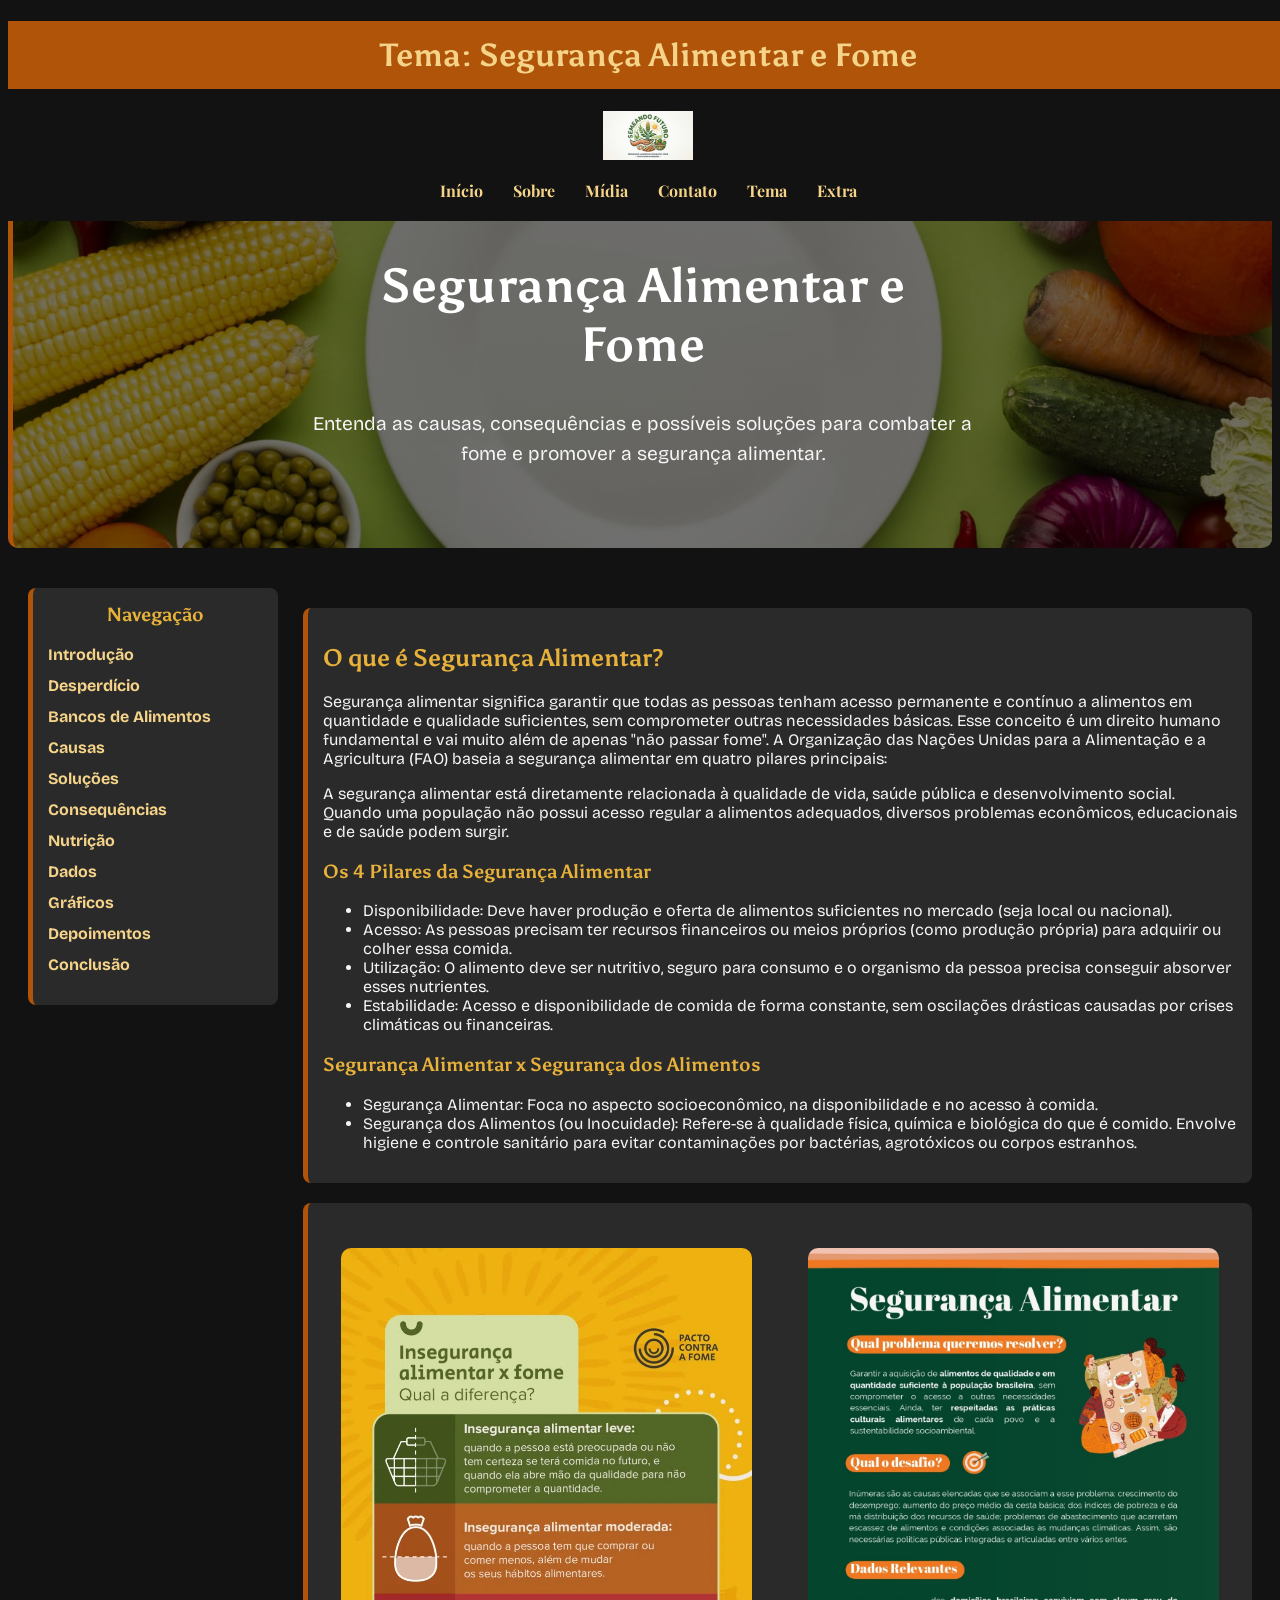
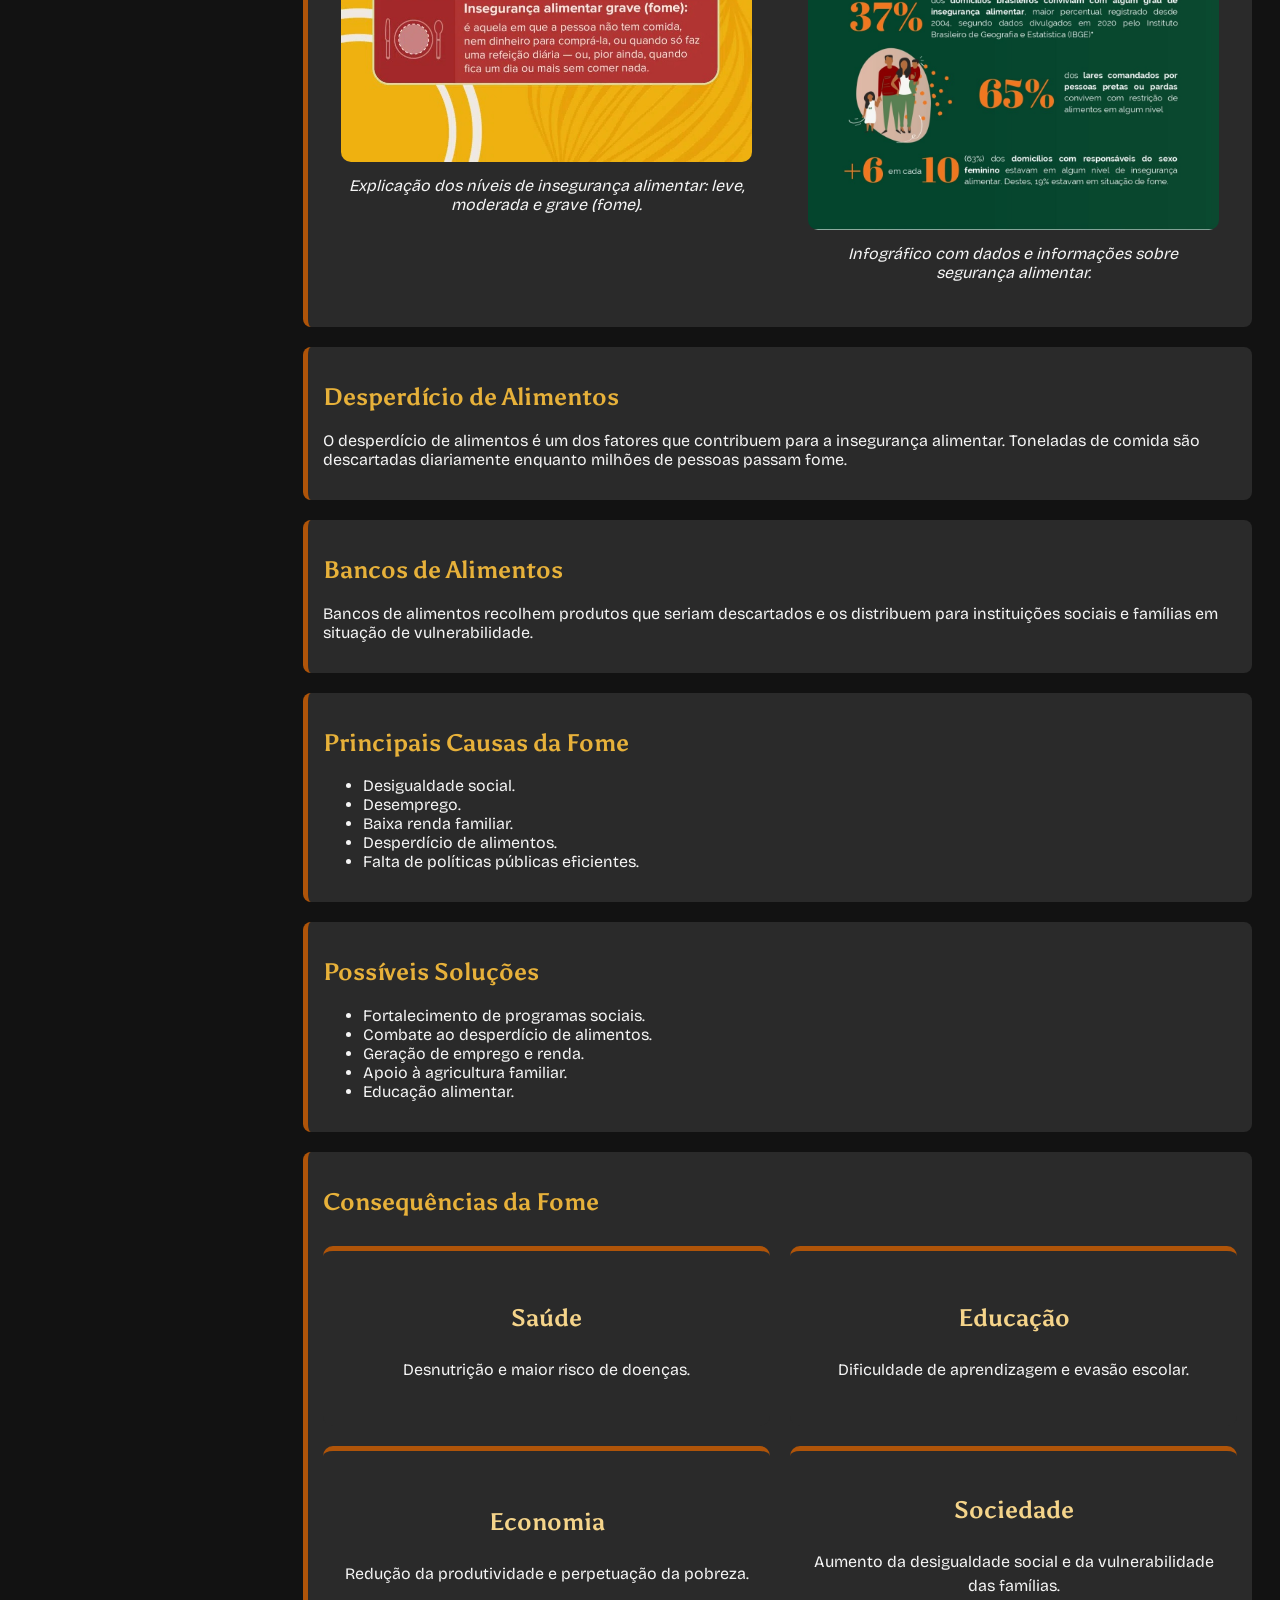
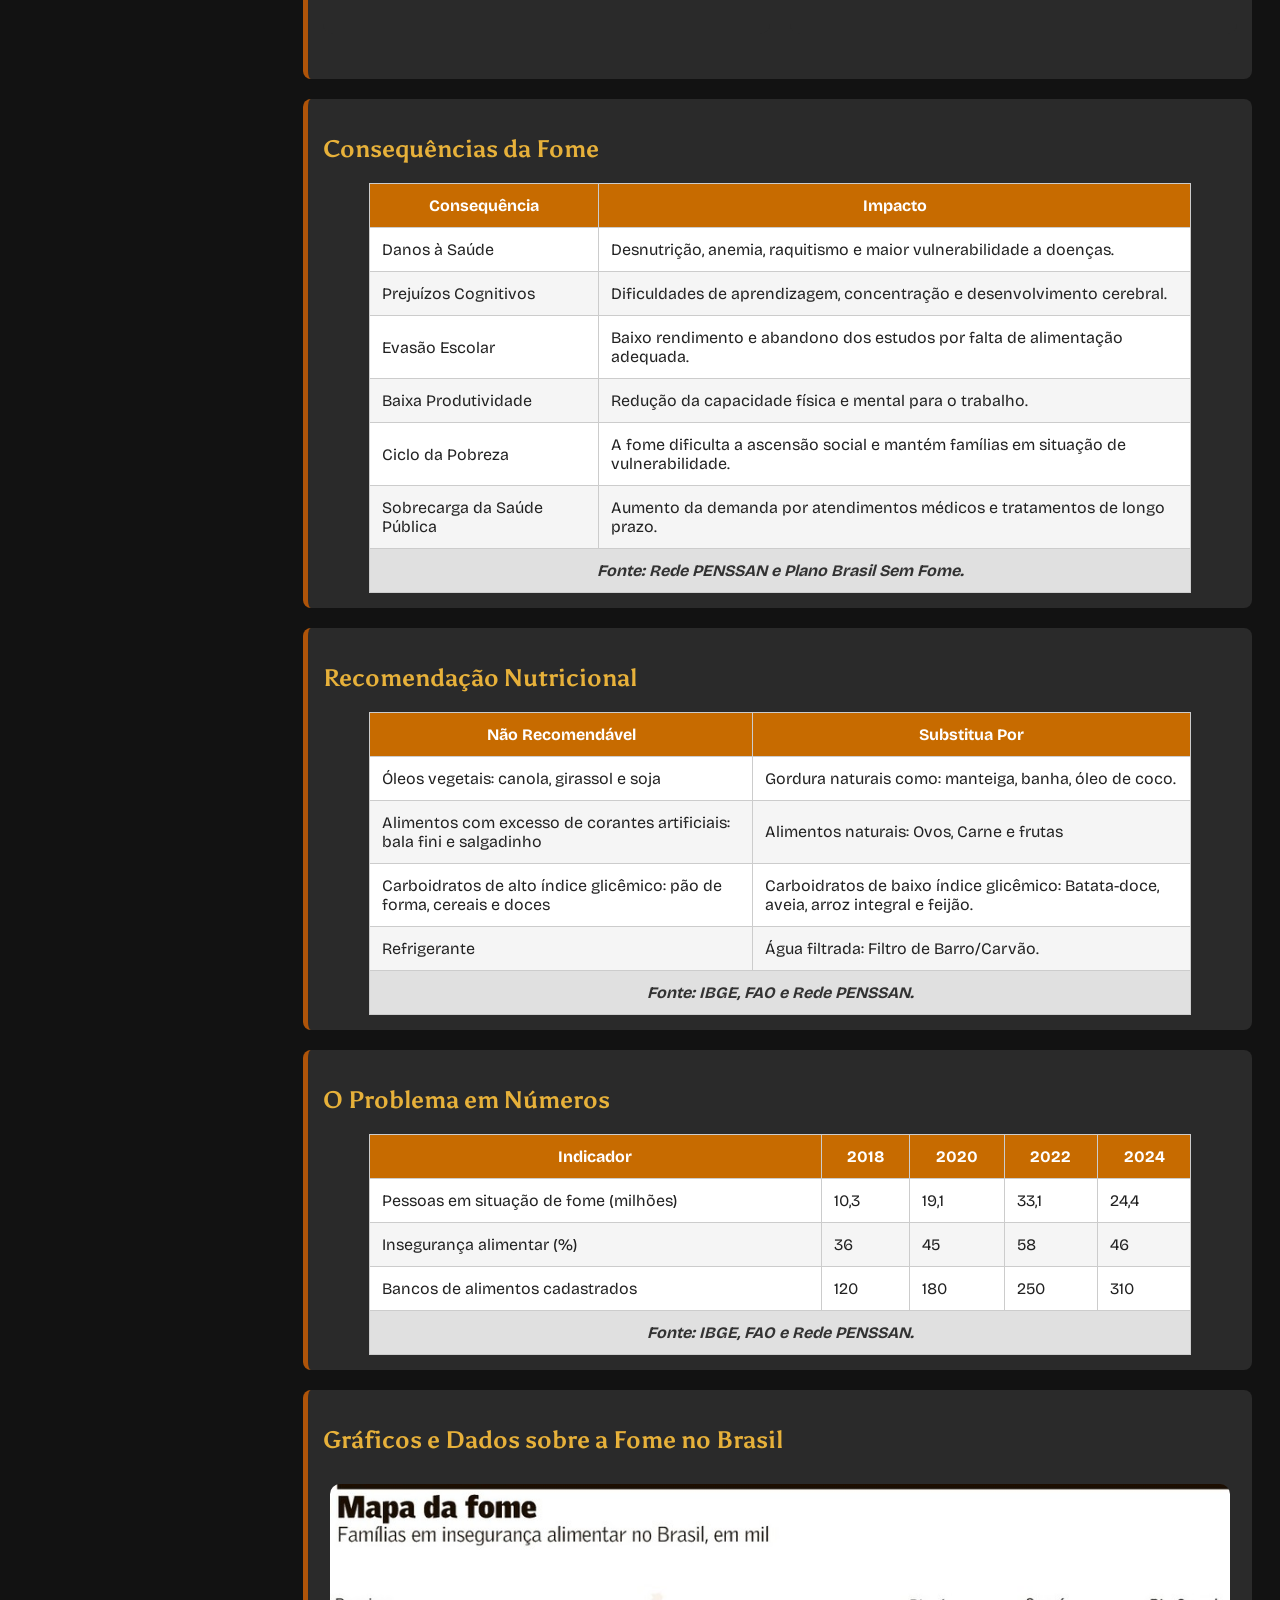
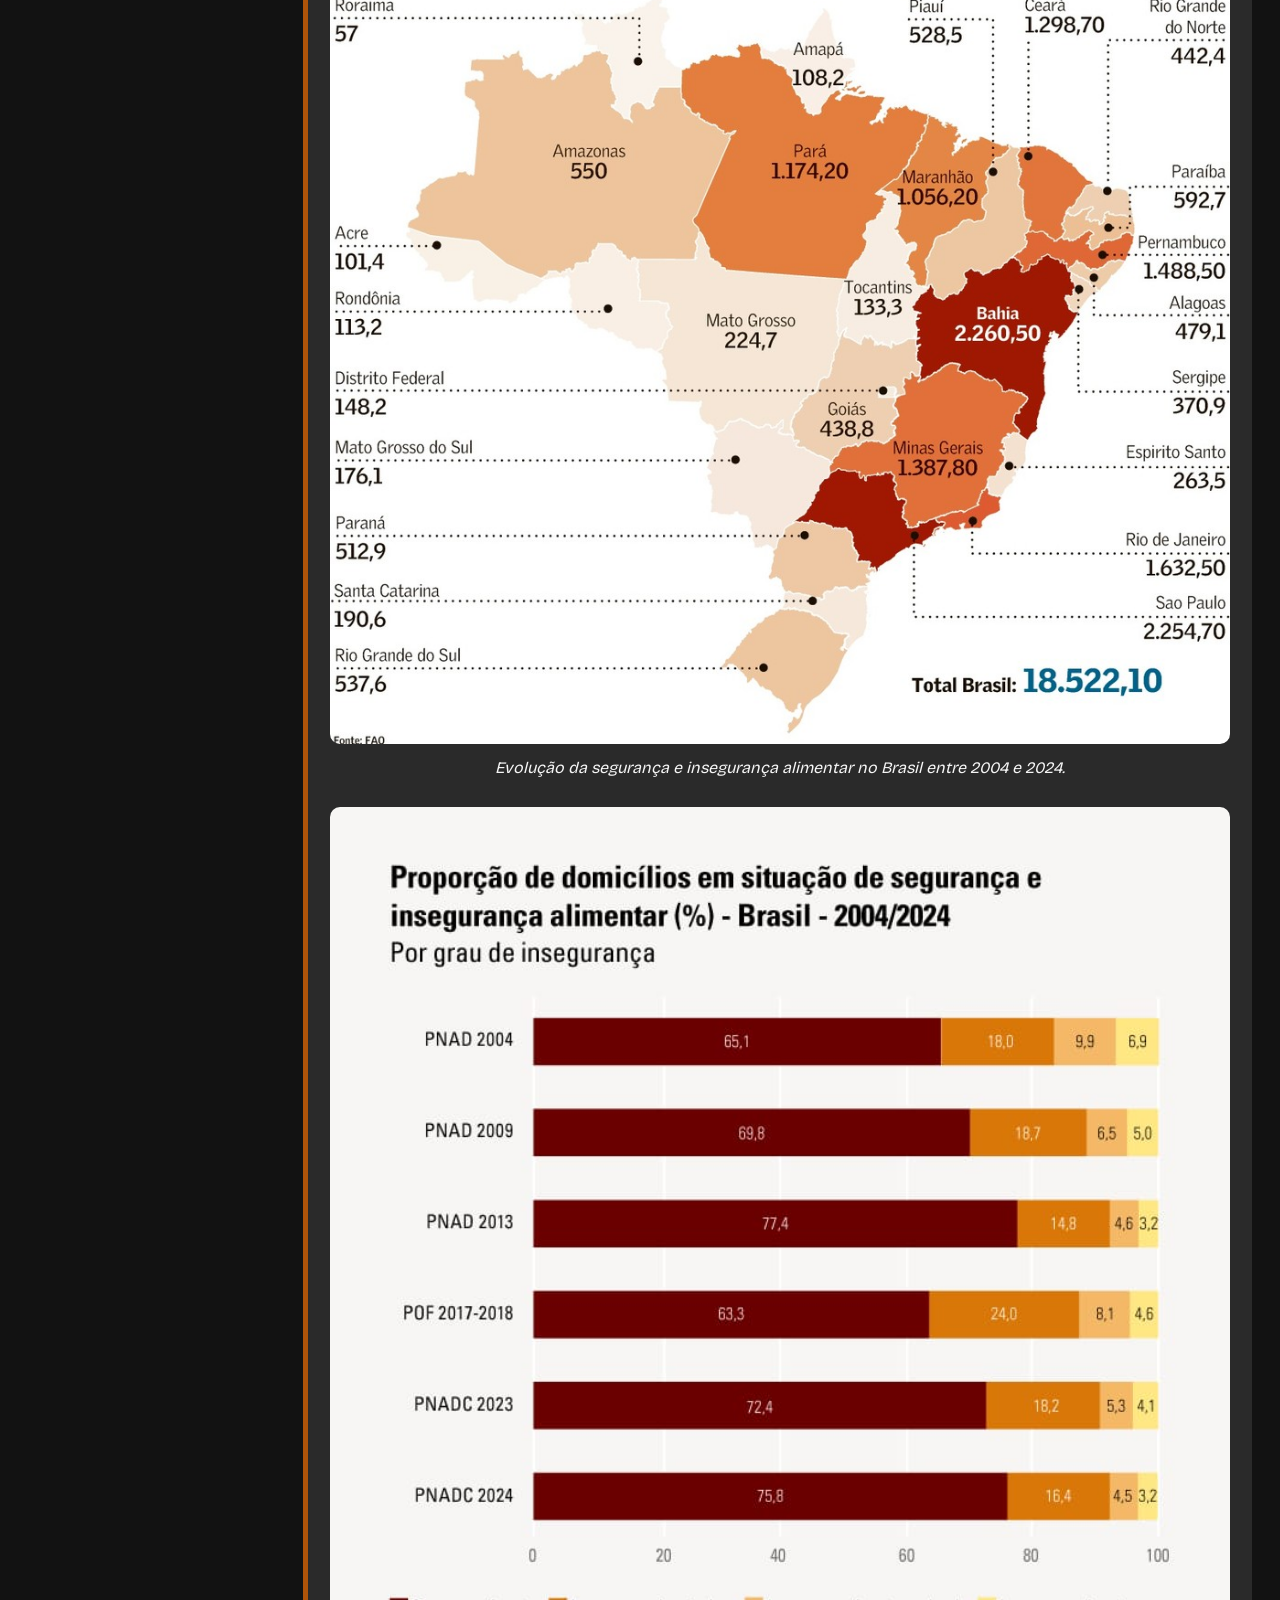
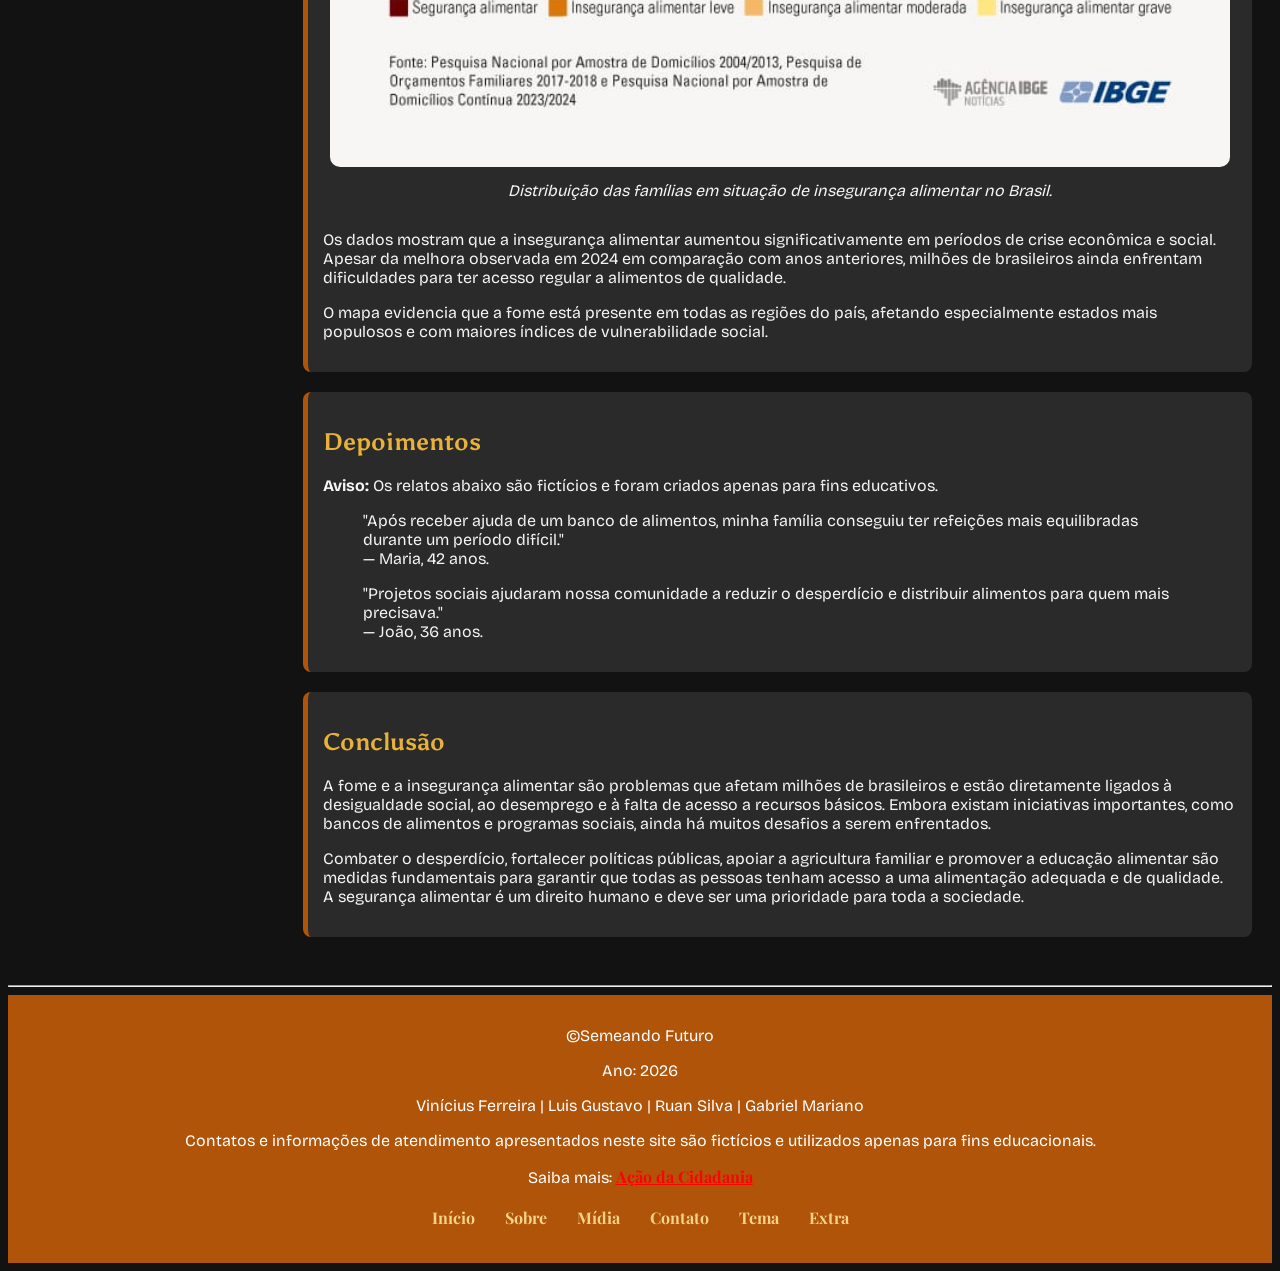
<file: tema.html>
<!--graficos aprofundar tema e tabelas NOSSO GRUPO GRUPO:  2-->
<!--adicionar um relato ficticio , aside com link de ancora , aside position stick , id definidos-->
<!doctype html>
<html lang="pt-BR">
  <head>
    <meta charset="UTF-8" />
    <meta name="viewport" content="width=device-width, initial-scale=1.0" />
    <meta name="author" content="Vinícius F" />
    <title>&#128161;tema&#128161;</title>
    <link rel="icon" href="imagens/favicon.png" />
    <link rel="stylesheet" href="css/style.css" />
    <link rel="preconnect" href="https://fonts.googleapis.com" />
    <link rel="preconnect" href="https://fonts.gstatic.com" crossorigin />

    <link
      href="https://fonts.googleapis.com/css2?family=Asul:wght@400;700&family=Bricolage+Grotesque:wght@400;500;600;700&family=Playfair+Display:wght@400;600;700&display=swap"
      rel="stylesheet"
    />
  </head>
  <body>
    <header>
      <h1>Tema: Segurança Alimentar e Fome</h1>
      <hr />
      <img
        src="imagens/logojpeg.jpeg"
        alt="Logo Semeando Futuro"
        width="50%"
        class="logo-central"
      />
      <hr />
      <nav>
        <ul>
          <li><a href="index.html">Início</a></li>
          <li><a href="sobre.html">Sobre</a></li>
          <li><a href="midia.html">Mídia</a></li>
          <li><a href="contato.html">Contato</a></li>
          <li><a href="tema.html">Tema</a></li>
          <li><a href="extra.html">Extra</a></li>
        </ul>
      </nav>
    </header>

    <section class="hero hero-tema">
      <div class="hero-conteudo">
        <h1>Segurança Alimentar e Fome</h1>

        <p>
          Entenda as causas, consequências e possíveis soluções para combater a
          fome e promover a segurança alimentar.
        </p>
      </div>
    </section>
    <div class="layout-tema">
      <aside class="menu-lateral">
        <h3>Navegação</h3>

        <ul>
          <li><a href="#introducao">Introdução</a></li>
          <li><a href="#desperdicio">Desperdício</a></li>
          <li><a href="#bancos-alimentos">Bancos de Alimentos</a></li>
          <li><a href="#causas">Causas</a></li>
          <li><a href="#solucoes">Soluções</a></li>
          <li><a href="#consequencias">Consequências</a></li>
          <li><a href="#recomendacoes">Nutrição</a></li>
          <li><a href="#problema-numeros">Dados</a></li>
          <li><a href="#graficos">Gráficos</a></li>
          <li><a href="#depoimentos">Depoimentos</a></li>
          <li><a href="#conclusao">Conclusão</a></li>
        </ul>
      </aside>

      <main class="conteudo-tema">
        <section id="introducao">
          <h2>O que é Segurança Alimentar?</h2>
          <p>
            Segurança alimentar significa garantir que todas as pessoas tenham
            acesso permanente e contínuo a alimentos em quantidade e qualidade
            suficientes, sem comprometer outras necessidades básicas. Esse
            conceito é um direito humano fundamental e vai muito além de apenas
            "não passar fome". A Organização das Nações Unidas para a
            Alimentação e a Agricultura (FAO) baseia a segurança alimentar em
            quatro pilares principais:
          </p>
          <p>
            A segurança alimentar está diretamente relacionada à qualidade de
            vida, saúde pública e desenvolvimento social. Quando uma população
            não possui acesso regular a alimentos adequados, diversos problemas
            econômicos, educacionais e de saúde podem surgir.
          </p>
          <h3>Os 4 Pilares da Segurança Alimentar</h3>
          <ul>
            <li>
              Disponibilidade: Deve haver produção e oferta de alimentos
              suficientes no mercado (seja local ou nacional).
            </li>
            <li>
              Acesso: As pessoas precisam ter recursos financeiros ou meios
              próprios (como produção própria) para adquirir ou colher essa
              comida.
            </li>
            <li>
              Utilização: O alimento deve ser nutritivo, seguro para consumo e o
              organismo da pessoa precisa conseguir absorver esses nutrientes.
            </li>
            <li>
              Estabilidade: Acesso e disponibilidade de comida de forma
              constante, sem oscilações drásticas causadas por crises climáticas
              ou financeiras.
            </li>
          </ul>

          <h3>Segurança Alimentar x Segurança dos Alimentos</h3>
          <ul>
            <li>
              Segurança Alimentar: Foca no aspecto socioeconômico, na
              disponibilidade e no acesso à comida.
            </li>
            <li>
              Segurança dos Alimentos (ou Inocuidade): Refere-se à qualidade
              física, química e biológica do que é comido. Envolve higiene e
              controle sanitário para evitar contaminações por bactérias,
              agrotóxicos ou corpos estranhos.
            </li>
          </ul>
        </section>
        <section class="galeria-tema">
          <figure>
            <img
              src="imagens/galeria/imagem3.jpeg"
              alt="Diferenças entre os níveis de insegurança alimentar"
            />
            <figcaption>
              Explicação dos níveis de insegurança alimentar: leve, moderada e
              grave (fome).
            </figcaption>
          </figure>

          <figure>
            <img
              src="imagens/galeria/imagem4.jpeg"
              alt="Infográfico sobre segurança alimentar"
            />
            <figcaption>
              Infográfico com dados e informações sobre segurança alimentar.
            </figcaption>
          </figure>
        </section>
        <section id="desperdicio">
          <h2>Desperdício de Alimentos</h2>

          <p>
            O desperdício de alimentos é um dos fatores que contribuem para a
            insegurança alimentar. Toneladas de comida são descartadas
            diariamente enquanto milhões de pessoas passam fome.
          </p>
        </section>
        <section id="bancos-alimentos">
          <h2>Bancos de Alimentos</h2>

          <p>
            Bancos de alimentos recolhem produtos que seriam descartados e os
            distribuem para instituições sociais e famílias em situação de
            vulnerabilidade.
          </p>
        </section>
        <section id="causas">
          <h2>Principais Causas da Fome</h2>

          <ul>
            <li>Desigualdade social.</li>
            <li>Desemprego.</li>
            <li>Baixa renda familiar.</li>
            <li>Desperdício de alimentos.</li>
            <li>Falta de políticas públicas eficientes.</li>
          </ul>
        </section>
        <section id="solucoes">
          <h2>Possíveis Soluções</h2>

          <ul>
            <li>Fortalecimento de programas sociais.</li>
            <li>Combate ao desperdício de alimentos.</li>
            <li>Geração de emprego e renda.</li>
            <li>Apoio à agricultura familiar.</li>
            <li>Educação alimentar.</li>
          </ul>
        </section>
        <section id="consequencias">
          <h2>Consequências da Fome</h2>

          <div class="cards-destaque">
            <div class="card">
              <h3>Saúde</h3>
              <p>Desnutrição e maior risco de doenças.</p>
            </div>

            <div class="card">
              <h3>Educação</h3>
              <p>Dificuldade de aprendizagem e evasão escolar.</p>
            </div>

            <div class="card">
              <h3>Economia</h3>
              <p>Redução da produtividade e perpetuação da pobreza.</p>
            </div>

            <div class="card">
              <h3>Sociedade</h3>
              <p>
                Aumento da desigualdade social e da vulnerabilidade das
                famílias.
              </p>
            </div>
          </div>
        </section>
        <section class="tabela-dados" id="tabela-consequencias">
          <h2>Consequências da Fome</h2>

          <table>
            <thead>
              <tr>
                <th>Consequência</th>
                <th>Impacto</th>
              </tr>
            </thead>

            <tbody>
              <tr>
                <td>Danos à Saúde</td>
                <td>
                  Desnutrição, anemia, raquitismo e maior vulnerabilidade a
                  doenças.
                </td>
              </tr>

              <tr>
                <td>Prejuízos Cognitivos</td>
                <td>
                  Dificuldades de aprendizagem, concentração e desenvolvimento
                  cerebral.
                </td>
              </tr>

              <tr>
                <td>Evasão Escolar</td>
                <td>
                  Baixo rendimento e abandono dos estudos por falta de
                  alimentação adequada.
                </td>
              </tr>

              <tr>
                <td>Baixa Produtividade</td>
                <td>Redução da capacidade física e mental para o trabalho.</td>
              </tr>

              <tr>
                <td>Ciclo da Pobreza</td>
                <td>
                  A fome dificulta a ascensão social e mantém famílias em
                  situação de vulnerabilidade.
                </td>
              </tr>

              <tr>
                <td>Sobrecarga da Saúde Pública</td>
                <td>
                  Aumento da demanda por atendimentos médicos e tratamentos de
                  longo prazo.
                </td>
              </tr>
            </tbody>

            <tfoot>
              <tr>
                <td colspan="2">
                  Fonte: Rede PENSSAN e Plano Brasil Sem Fome.
                </td>
              </tr>
            </tfoot>
          </table>
        </section>
        <section class="tabela-dados" id="recomendacoes">
          <h2>Recomendação Nutricional</h2>

          <table>
            <thead>
              <tr>
                <th>Não Recomendável</th>
                <th>Substitua Por</th>
              </tr>
            </thead>

            <tbody>
              <tr>
                <td>Óleos vegetais: canola, girassol e soja</td>
                <td>Gordura naturais como: manteiga, banha, óleo de coco.</td>
              </tr>

              <tr>
                <td>
                  Alimentos com excesso de corantes artificiais: bala fini e
                  salgadinho
                </td>
                <td>Alimentos naturais: Ovos, Carne e frutas</td>
              </tr>

              <tr>
                <td>
                  Carboidratos de alto índice glicêmico: pão de forma, cereais e
                  doces
                </td>
                <td>
                  Carboidratos de baixo índice glicêmico: Batata-doce, aveia,
                  arroz integral e feijão.
                </td>
              </tr>

              <tr>
                <td>Refrigerante</td>
                <td>Água filtrada: Filtro de Barro/Carvão.</td>
              </tr>
            </tbody>

            <tfoot>
              <tr>
                <td colspan="2">Fonte: IBGE, FAO e Rede PENSSAN.</td>
              </tr>
            </tfoot>
          </table>
        </section>
        <section class="tabela-dados" id="problema-numeros">
          <h2>O Problema em Números</h2>

          <table>
            <thead>
              <tr>
                <th>Indicador</th>
                <th>2018</th>
                <th>2020</th>
                <th>2022</th>
                <th>2024</th>
              </tr>
            </thead>

            <tbody>
              <tr>
                <td>Pessoas em situação de fome (milhões)</td>
                <td>10,3</td>
                <td>19,1</td>
                <td>33,1</td>
                <td>24,4</td>
              </tr>

              <tr>
                <td>Insegurança alimentar (%)</td>
                <td>36</td>
                <td>45</td>
                <td>58</td>
                <td>46</td>
              </tr>

              <tr>
                <td>Bancos de alimentos cadastrados</td>
                <td>120</td>
                <td>180</td>
                <td>250</td>
                <td>310</td>
              </tr>
            </tbody>

            <tfoot>
              <tr>
                <td colspan="5">Fonte: IBGE, FAO e Rede PENSSAN.</td>
              </tr>
            </tfoot>
          </table>
        </section>
        <section id="graficos">
          <h2>Gráficos e Dados sobre a Fome no Brasil</h2>

          <figure>
            <img
              src="imagens/galeria/imagem9.jpeg"
              alt="Proporção de domicílios em situação de segurança e insegurança alimentar no Brasil"
            />
            <figcaption>
              Evolução da segurança e insegurança alimentar no Brasil entre 2004
              e 2024.
            </figcaption>
          </figure>

          <figure>
            <img
              src="imagens/galeria/imagem10.jpeg"
              alt="Mapa da fome no Brasil"
            />
            <figcaption>
              Distribuição das famílias em situação de insegurança alimentar no
              Brasil.
            </figcaption>
          </figure>

          <p>
            Os dados mostram que a insegurança alimentar aumentou
            significativamente em períodos de crise econômica e social. Apesar
            da melhora observada em 2024 em comparação com anos anteriores,
            milhões de brasileiros ainda enfrentam dificuldades para ter acesso
            regular a alimentos de qualidade.
          </p>

          <p>
            O mapa evidencia que a fome está presente em todas as regiões do
            país, afetando especialmente estados mais populosos e com maiores
            índices de vulnerabilidade social.
          </p>
        </section>
        <section id="depoimentos">
          <h2>Depoimentos</h2>

          <p>
            <strong>Aviso:</strong> Os relatos abaixo são fictícios e foram
            criados apenas para fins educativos.
          </p>

          <blockquote>
            "Após receber ajuda de um banco de alimentos, minha família
            conseguiu ter refeições mais equilibradas durante um período
            difícil."
            <br />
            — Maria, 42 anos.
          </blockquote>

          <blockquote>
            "Projetos sociais ajudaram nossa comunidade a reduzir o desperdício
            e distribuir alimentos para quem mais precisava."
            <br />
            — João, 36 anos.
          </blockquote>
        </section>
        <section id="conclusao">
          <h2>Conclusão</h2>

          <p>
            A fome e a insegurança alimentar são problemas que afetam milhões de
            brasileiros e estão diretamente ligados à desigualdade social, ao
            desemprego e à falta de acesso a recursos básicos. Embora existam
            iniciativas importantes, como bancos de alimentos e programas
            sociais, ainda há muitos desafios a serem enfrentados.
          </p>

          <p>
            Combater o desperdício, fortalecer políticas públicas, apoiar a
            agricultura familiar e promover a educação alimentar são medidas
            fundamentais para garantir que todas as pessoas tenham acesso a uma
            alimentação adequada e de qualidade. A segurança alimentar é um
            direito humano e deve ser uma prioridade para toda a sociedade.
          </p>
        </section>
      </main>
    </div>
    <hr />
    <footer>
      <p>&copy;Semeando Futuro</p>
      <p>Ano: 2026</p>
      <p>Vinícius Ferreira | Luis Gustavo | Ruan Silva | Gabriel Mariano</p>
      <p>
        Contatos e informações de atendimento apresentados neste site são
        fictícios e utilizados apenas para fins educacionais.
      </p>
      <p>
        Saiba mais:
        <a
          href="https://www.acaodacidadania.org.br/"
          target="_blank"
          rel="noopener noreferrer"
          class="link-externo"
        >
          Ação da Cidadania
        </a>
      </p>
      <nav>
        <ul>
          <li><a href="index.html">Início</a></li>
          <li><a href="sobre.html">Sobre</a></li>
          <li><a href="midia.html">Mídia</a></li>
          <li><a href="contato.html">Contato</a></li>
          <li><a href="tema.html">Tema</a></li>
          <li><a href="extra.html">Extra</a></li>
        </ul>
      </nav>
    </footer>
  </body>
</html>
</file>
<file: css/style.css>
@charset "UTF-8";

/* ===================================================
   ESTILO.CSS — SEMEANDO FUTURO
   Tema: Segurança Alimentar e Fome

   Grupo:
   Vinícius Ferreira
   Luis Gustavo
   Gabriel Mariano
   Ruan Silva

   Data: Junho/2026
=================================================== */

/* ===================================================
   1. MODO ESCURO
=================================================== */

@media (prefers-color-scheme: dark) {
  body {
    background-color: var(--cor-fundo);
    color: var(--cor-texto);
  }
}

/* ===================================================
   2. VARIÁVEIS GLOBAIS (DESIGN TOKENS)
=================================================== */

:root {
  /* Cores principais */

  --cor-primaria: #af5409;
  --cor-secundaria: #f5d48a;
  --cor-acento: #e55934;
  --cor-topico: #e7b13a;

  /* Fundo */

  --cor-fundo: #121212;
  --cor-fundo-secundario: #2a2a2a;

  /* Texto */

  --cor-texto: #f5f5f5;
  --cor-texto-escuro: #222222;
  --cor-texto-inv: #ffffff;

  /* Tabelas */

  --cor-tabela: #c76b00;
  --cor-borda: #cccccc;

  /* Links */

  --cor-link-externo: red;
}
* {
  box-sizing: border-box;
}
/* ===================================================
   3. BASE DO SITE
=================================================== */

body {
  background-color: var(--cor-fundo);
  color: var(--cor-texto);
  font-family: "Bricolage Grotesque", sans-serif;
  padding-top: 120px;
}

body.home {
  padding-top: 240px;
}

/* ===================================================
   4. TIPOGRAFIA
=================================================== */

h1,
h2,
h3,
h4,
h5,
h6 {
  font-family: "Asul", serif;
}

h1 {
  background-color: var(--cor-primaria);
  color: var(--cor-secundaria);
  text-align: center;
  padding: 15px;
}

header h1,
header h2 {
  text-align: center;
}

h2,
h3,
h4,
h5,
h6 {
  color: var(--cor-topico);
}

.boas-vindas {
  text-align: center;
}

.slogan {
  text-align: center;
  font-style: italic;
}

.curiosidade {
  text-align: center;
}

figcaption {
  margin-top: 10px;
  font-style: italic;
}

form h3 {
  text-align: center;
}

form legend {
  display: table;
  margin: 0 auto;
  color: var(--cor-topico);
}

/* ===================================================
   5. ELEMENTOS GERAIS
=================================================== */

table {
  margin: 0 auto;
  border-collapse: collapse;
}

figure {
  text-align: center;
  margin: 30px auto;
}

figure img {
  width: 70%;
  max-width: 800px;
  border-radius: 10px;
}

#graficos img {
  width: 100%;
  max-width: 900px;
}

iframe {
  display: block;
  margin: 20px auto;
  max-width: 100%;
  border: none;
  border-radius: 10px;
}

details {
  margin-top: 15px;
}

summary {
  cursor: pointer;
  font-weight: bold;
  color: var(--cor-secundaria);
  margin-bottom: 15px;
}

summary:hover {
  color: var(--cor-acento);
}
/* ===================================================
   6. CABEÇALHO
=================================================== */

header {
  position: fixed;
  top: 0;
  width: 100%;
  z-index: 1000;
  background-color: var(--cor-fundo);
}

header hr {
  display: none;
}

/* Cabeçalho exclusivo da Home */

.header-index .logo-central {
  width: 12%;
  max-width: 90px;
  margin: 5px auto;
}

.header-index .slogan {
  margin: 5px 0;
  font-size: 1.1rem;
}
.logo-central {
  display: block;
  width: 12%;
  max-width: 90px;
  margin: 10px auto;
}

/* ===================================================
   7. NAVEGAÇÃO
=================================================== */

nav ul {
  display: flex;
  justify-content: center;
  gap: 30px;

  list-style: none;

  margin: 20px 0;
  padding: 0;
}

.header-index nav ul {
  margin: 10px 0;
}

nav a {
  color: var(--cor-secundaria);

  text-decoration: none;

  font-family: "Playfair Display", serif;
  font-weight: bold;

  transition: 0.3s;
}

nav a:hover {
  color: var(--cor-acento);
}

/* ===================================================
   8. SEÇÕES
=================================================== */

section {
  background-color: var(--cor-fundo-secundario);

  border-left: 5px solid var(--cor-primaria);
  border-radius: 8px;

  margin: 20px 0;
  padding: 15px;
}

section[id] {
  scroll-margin-top: 150px;
}

/* ===================================================
   9. HERO
=================================================== */

/* Hero padrão */

.hero {
  display: flex;
  justify-content: center;
  align-items: center;

  min-height: 400px;

  margin: 20px 0;

  text-align: center;

  border-radius: 10px;

  background-size: cover;
  background-position: center;

  background-image:
    linear-gradient(rgba(0, 0, 0, 0.55), rgba(0, 0, 0, 0.55)),
    url("../imagens/galeria/imagem5.jpeg");
}

/* Hero - Página Sobre */

.hero-sobre {
  background-image:
    linear-gradient(rgba(0, 0, 0, 0.55), rgba(0, 0, 0, 0.55)),
    url("../imagens/galeria/imagem6.jpeg");
}

/* Hero - Página Tema */

.hero-tema {
  background-image:
    linear-gradient(rgba(0, 0, 0, 0.55), rgba(0, 0, 0, 0.55)),
    url("../imagens/galeria/imagem7.jpeg");
}

/* Hero - Página Extra */

.hero-extra {
  background-image:
    linear-gradient(rgba(0, 0, 0, 0.55), rgba(0, 0, 0, 0.55)),
    url("../imagens/galeria/imagem8.jpeg");
}

/* Conteúdo do Hero */

.hero-conteudo {
  max-width: 700px;
  padding: 20px;
}

.hero h1 {
  background: none;

  color: var(--cor-texto-inv);

  font-size: clamp(2rem, 4vw, 3rem);

  margin-bottom: 20px;
}

.hero p {
  margin-bottom: 25px;

  font-size: 1.2rem;
  line-height: 1.6;
}

/* Botão Hero */

.btn-hero {
  display: inline-block;

  padding: 12px 25px;

  background-color: var(--cor-primaria);

  color: var(--cor-texto-inv);

  text-decoration: none;
  font-weight: bold;

  border-radius: 8px;

  transition: 0.3s;
}

.btn-hero:hover {
  background-color: var(--cor-tabela);
  transform: scale(1.05);
}
/* ===================================================
   10. TABELAS
=================================================== */

.tabela-dados {
  overflow-x: auto;
}

.tabela-dados table {
  width: 90%;
  margin: 0 auto;

  border-collapse: collapse;

  background-color: var(--cor-texto-inv);
  color: var(--cor-texto-escuro);
}

.tabela-dados th {
  padding: 12px;

  background-color: var(--cor-tabela);
  color: var(--cor-texto-inv);

  border: 1px solid var(--cor-borda);
}

.tabela-dados td {
  padding: 12px;

  color: var(--cor-texto-escuro);

  border: 1px solid var(--cor-borda);
}

.tabela-dados tbody tr:nth-child(even) {
  background-color: var(--cor-texto);
}

.tabela-dados tbody tr:hover {
  background-color: #ffe0b2;
}

.tabela-dados tfoot td {
  background-color: #e0e0e0;
  color: #333;

  font-style: italic;
  font-weight: bold;
  text-align: center;
}

/* ===================================================
   11. GALERIAS E IMAGENS
=================================================== */

.galeria {
  display: grid;

  grid-template-columns: repeat(auto-fill, minmax(300px, 1fr));

  gap: 20px;
}

.galeria img {
  width: 100%;
  height: 250px;

  object-fit: cover;

  transition: transform 0.3s ease;
}

.galeria img:hover {
  transform: scale(1.05);
}

/* Galeria da página Tema */

.galeria-tema {
  display: flex;

  justify-content: center;
  align-items: flex-start;

  gap: 20px;

  flex-wrap: wrap;
}

.galeria-tema figure {
  width: 45%;
}

.galeria-tema img {
  width: 100%;
  height: auto;
}

/* ===================================================
   12. FORMULÁRIOS
=================================================== */

input,
select,
textarea {
  padding: 6px;

  background-color: #252525;
  color: var(--cor-texto-inv);

  border: 1px solid var(--cor-primaria);
  border-radius: 4px;
}

input:focus,
select:focus,
textarea:focus {
  outline: 3px solid var(--cor-topico);
  outline-offset: 2px;
}

/* ===================================================
   13. CARDS
=================================================== */

.cards-destaque {
  display: grid;

  grid-template-columns: repeat(auto-fill, minmax(380px, 1fr));

  gap: 20px;

  margin: 30px 0;

  background: transparent;
  border-left: none;
}

.card {
  display: flex;
  flex-direction: column;
  justify-content: center;

  min-height: 180px;

  padding: 20px;

  text-align: center;

  background-color: var(--cor-fundo-secundario);

  border-top: 5px solid var(--cor-primaria);
  border-radius: 10px;

  transition: transform 0.3s ease;
}

.card:hover {
  transform: translateY(-5px);
}

.card h3 {
  margin-bottom: 10px;

  color: var(--cor-secundaria);

  font-size: 1.5rem;
}

.card p {
  color: var(--cor-texto);

  line-height: 1.5;
}

/* Cards dos integrantes */

.cards-integrantes {
  display: grid;

  grid-template-columns: repeat(4, 1fr);

  gap: 20px;

  background: transparent;
  border: none;

  padding: 0;
}

/* ===================================================
  14. LINKS
=================================================== */

.link-externo,
.link-destaque {
  font-family: "Playfair Display", serif;

  color: var(--cor-link-externo);

  font-weight: bold;
}

.link-destaque {
  text-decoration: none;
}

.link-destaque:hover {
  color: #ff6666;

  text-decoration: underline;
}

.link-externo:hover {
  color: #ff6666;
}
/* ===================================================
  15. LAYOUT DA PÁGINA TEMA
=================================================== */

.layout-tema {
  display: grid;

  grid-template-areas: "aside main";

  grid-template-columns: 250px 1fr;

  gap: 25px;

  max-width: 1400px;

  margin: 0 auto;
  padding: 20px;
}

/* ==========================
  Menu lateral
========================== */

.menu-lateral {
  grid-area: aside;

  position: sticky;
  top: 140px;

  align-self: start;

  padding: 15px;

  background-color: var(--cor-fundo-secundario);

  border-left: 5px solid var(--cor-primaria);
  border-radius: 8px;
}

.menu-lateral h3 {
  margin-top: 0;

  text-align: center;
}

.menu-lateral ul {
  list-style: none;

  padding: 0;
}

.menu-lateral li {
  margin: 12px 0;
}

.menu-lateral a {
  color: var(--cor-secundaria);

  text-decoration: none;

  font-weight: bold;

  transition: 0.3s;
}

.menu-lateral a:hover {
  color: var(--cor-acento);
}

/* Conteúdo principal */

.conteudo-tema {
  grid-area: main;
}

/* ===================================================
  16. RODAPÉ
=================================================== */

footer {
  padding: 15px;

  background-color: var(--cor-primaria);

  color: var(--cor-texto-inv);

  text-align: center;
}

/* ===================================================
  17. RESPONSIVIDADE
=================================================== */

@media (max-width: 900px) {
  .layout-tema {
    grid-template-areas:
      "aside"
      "main";

    grid-template-columns: 1fr;
  }

  .menu-lateral {
    position: static;
  }

  .cards-integrantes {
    grid-template-columns: repeat(2, 1fr);
  }

  .galeria-tema figure {
    width: 100%;
  }

  .hero {
    min-height: 300px;
  }

  .hero p {
    font-size: 1rem;
  }

  body.home {
    padding-top: 200px;
  }
}
/* ===================================================
  FIM DO ARQUIVO
=================================================== */
</file>
